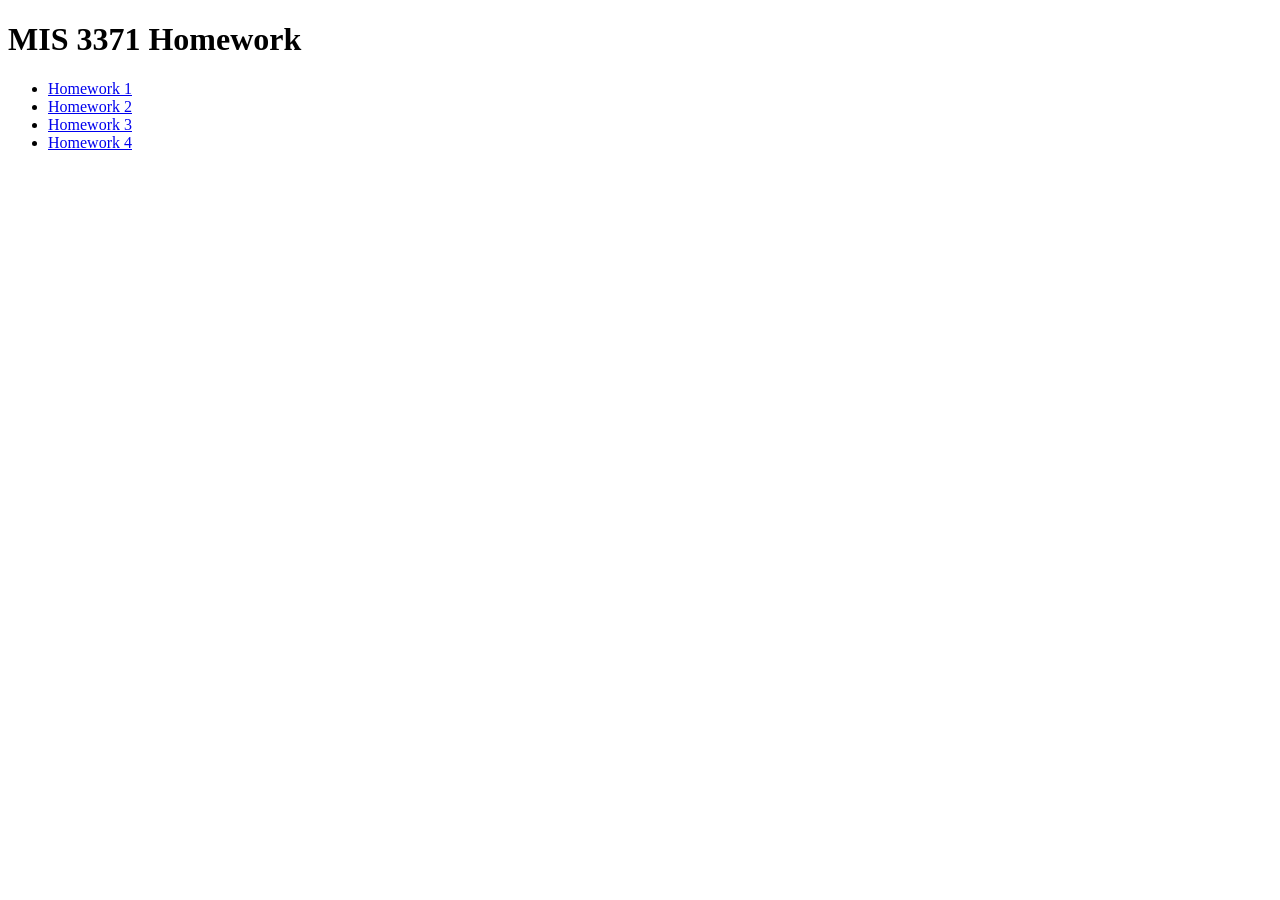
<file: index.html>
<!DOCTYPE html>
<html>
<head>
  <title>MIS 3371 Homework</title>
</head>
<body>
  <h1>MIS 3371 Homework</h1>

  <ul>
    <li><a href="homework1/patient-form.html">Homework 1</a></li>
    <li><a href="homework2/patient-form.html">Homework 2</a></li>
    <li><a href="homework3/patient-form.html">Homework 3</a></li>
    <li><a href="homework4/patient-form.html">Homework 4</a></li>
  </ul>
</body>
</html>
</file>
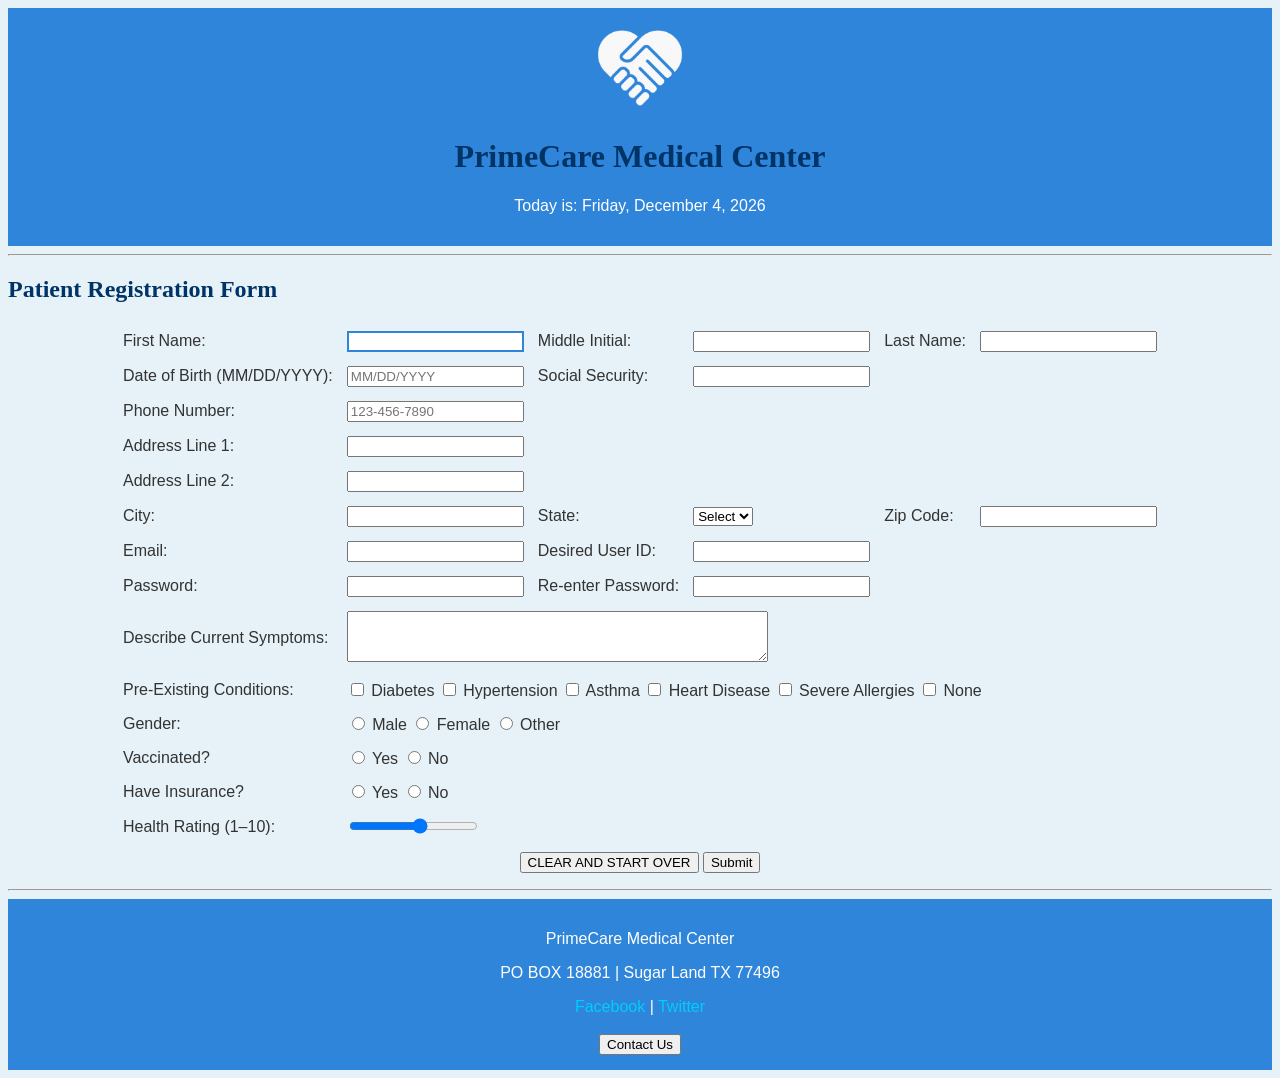
<file: homework1/patient-form.html>
<!DOCTYPE html>
<html lang="en">

<!--
Program name: patient-form.html
Author: Rayyan Zakibaig
Date created: 02/27/2026
Date last edited: 02/27/2026
Version: 1.0
Description: Patient Registration Form collecting demographic, medical history,
and account information for PrimeCare Medical Center.
-->

<head>
    <meta charset="UTF-8">
    <title>PrimeCare Medical Center - Patient Registration</title>

    <!-- External CSS -->
    <link rel="stylesheet" href="style.css">

    <!-- Inline JavaScript for Dynamic Date -->
    <script>
        function displayDate() {
            const today = new Date();
            const options = { weekday: 'long', year: 'numeric', month: 'long', day: 'numeric' };
            document.getElementById("currentDate").innerHTML =
                today.toLocaleDateString('en-US', options);
        }
    </script>
</head>

<body onload="displayDate()">

<!-- ================= HEADER DIV ================= -->
<div id="header">

    <img src="primecare.png" alt="PrimeCare Logo" width="90">

    <h1>PrimeCare Medical Center</h1>

    <p>Today is: <span id="currentDate"></span></p>

</div>

<hr>

<!-- ================= MAIN DIV ================= -->
<div id="main">

<h2>Patient Registration Form</h2>

<form action="thankyou.html">

<table>

<!-- NAME -->
<tr>
    <td>First Name:</td>
    <td><input type="text" name="firstname" maxlength="30" required></td>

    <td>Middle Initial:</td>
    <td><input type="text" name="mi" maxlength="1"></td>

    <td>Last Name:</td>
    <td><input type="text" name="lastname" maxlength="30" required></td>
</tr>

<!-- DOB + SSN -->
<tr>
    <td>Date of Birth (MM/DD/YYYY):</td>
    <td><input type="text" name="dob" placeholder="MM/DD/YYYY" required></td>

    <td>Social Security:</td>
    <td><input type="password" name="ssn" maxlength="11" required></td>
</tr>

<!-- PHONE -->
<tr>
    <td>Phone Number:</td>
    <td><input type="tel" name="phone" placeholder="123-456-7890" pattern="[0-9]{3}-[0-9]{3}-[0-9]{4}"></td>
</tr>

<!-- ADDRESS -->
<tr>
    <td>Address Line 1:</td>
    <td colspan="5"><input type="text" name="address1" maxlength="30" required></td>
</tr>

<tr>
    <td>Address Line 2:</td>
    <td colspan="5"><input type="text" name="address2" maxlength="30"></td>
</tr>

<tr>
    <td>City:</td>
    <td><input type="text" name="city" maxlength="30" required></td>

    <td>State:</td>
    <td>
        <select name="state" required>
            <option value="">Select</option>
            <option>AL</option><option>AK</option><option>AZ</option><option>AR</option>
            <option>CA</option><option>CO</option><option>CT</option><option>DE</option>
            <option>DC</option><option>FL</option><option>GA</option><option>HI</option>
            <option>ID</option><option>IL</option><option>IN</option><option>IA</option>
            <option>KS</option><option>KY</option><option>LA</option><option>ME</option>
            <option>MD</option><option>MA</option><option>MI</option><option>MN</option>
            <option>MS</option><option>MO</option><option>MT</option><option>NE</option>
            <option>NV</option><option>NH</option><option>NJ</option><option>NM</option>
            <option>NY</option><option>NC</option><option>ND</option><option>OH</option>
            <option>OK</option><option>OR</option><option>PA</option><option>RI</option>
            <option>SC</option><option>SD</option><option>TN</option><option>TX</option>
            <option>UT</option><option>VT</option><option>VA</option><option>WA</option>
            <option>WV</option><option>WI</option><option>WY</option>
            <option>PR</option>
        </select>
    </td>

    <td>Zip Code:</td>
    <td><input type="text" name="zip" maxlength="10" required></td>
</tr>

<!-- EMAIL + USER ID -->
<tr>
    <td>Email:</td>
    <td><input type="email" name="email" required></td>

    <td>Desired User ID:</td>
    <td><input type="text" name="userid" maxlength="20" required></td>
</tr>

<!-- PASSWORD -->
<tr>
    <td>Password:</td>
    <td><input type="password" name="password" required></td>

    <td>Re-enter Password:</td>
    <td><input type="password" name="repassword" required></td>
</tr>

<!-- TEXT AREA -->
<tr>
    <td>Describe Current Symptoms:</td>
    <td colspan="5">
        <textarea name="symptoms" rows="3" cols="50"></textarea>
    </td>
</tr>

<!-- CHECKBOXES -->
<tr>
    <td>Pre-Existing Conditions:</td>
    <td colspan="5">
        <input type="checkbox" name="conditions" value="diabetes"> Diabetes
        <input type="checkbox" name="conditions" value="hypertension"> Hypertension
        <input type="checkbox" name="conditions" value="asthma"> Asthma
        <input type="checkbox" name="conditions" value="heart_disease"> Heart Disease
        <input type="checkbox" name="conditions" value="allergies"> Severe Allergies
        <input type="checkbox" name="conditions" value="none"> None
    </td>
</tr>

<!-- RADIO BUTTONS -->
<tr>
    <td>Gender:</td>
    <td colspan="5">
        <input type="radio" name="gender" value="male"> Male
        <input type="radio" name="gender" value="female"> Female
        <input type="radio" name="gender" value="other"> Other
    </td>
</tr>

<tr>
    <td>Vaccinated?</td>
    <td colspan="5">
        <input type="radio" name="vaccinated" value="yes"> Yes
        <input type="radio" name="vaccinated" value="no"> No
    </td>
</tr>

<tr>
    <td>Have Insurance?</td>
    <td colspan="5">
        <input type="radio" name="insurance" value="yes"> Yes
        <input type="radio" name="insurance" value="no"> No
    </td>
</tr>

<!-- SLIDER -->
<tr>
    <td>Health Rating (1–10):</td>
    <td colspan="5">
        <input type="range" name="healthrating" min="1" max="10">
    </td>
</tr>

<!-- BUTTONS -->
<tr>
    <td colspan="6" align="center">
        <input type="reset" value="CLEAR AND START OVER">
        <input type="submit" value="Submit">
    </td>
</tr>

</table>
</form>
</div>

<hr>

<!-- ================= FOOTER DIV ================= -->
<div id="footer">
    <p>PrimeCare Medical Center</p>
    <p>PO BOX 18881 | Sugar Land TX 77496</p>
    <a href="#">Facebook</a> |
    <a href="#">Twitter</a>
    <br><br>
    <button onclick="alert('Contact us at support@primecaremedical.com')">
        Contact Us
    </button>
</div>

<!-- END OF DOCUMENT -->

</body>
</html>
</file>
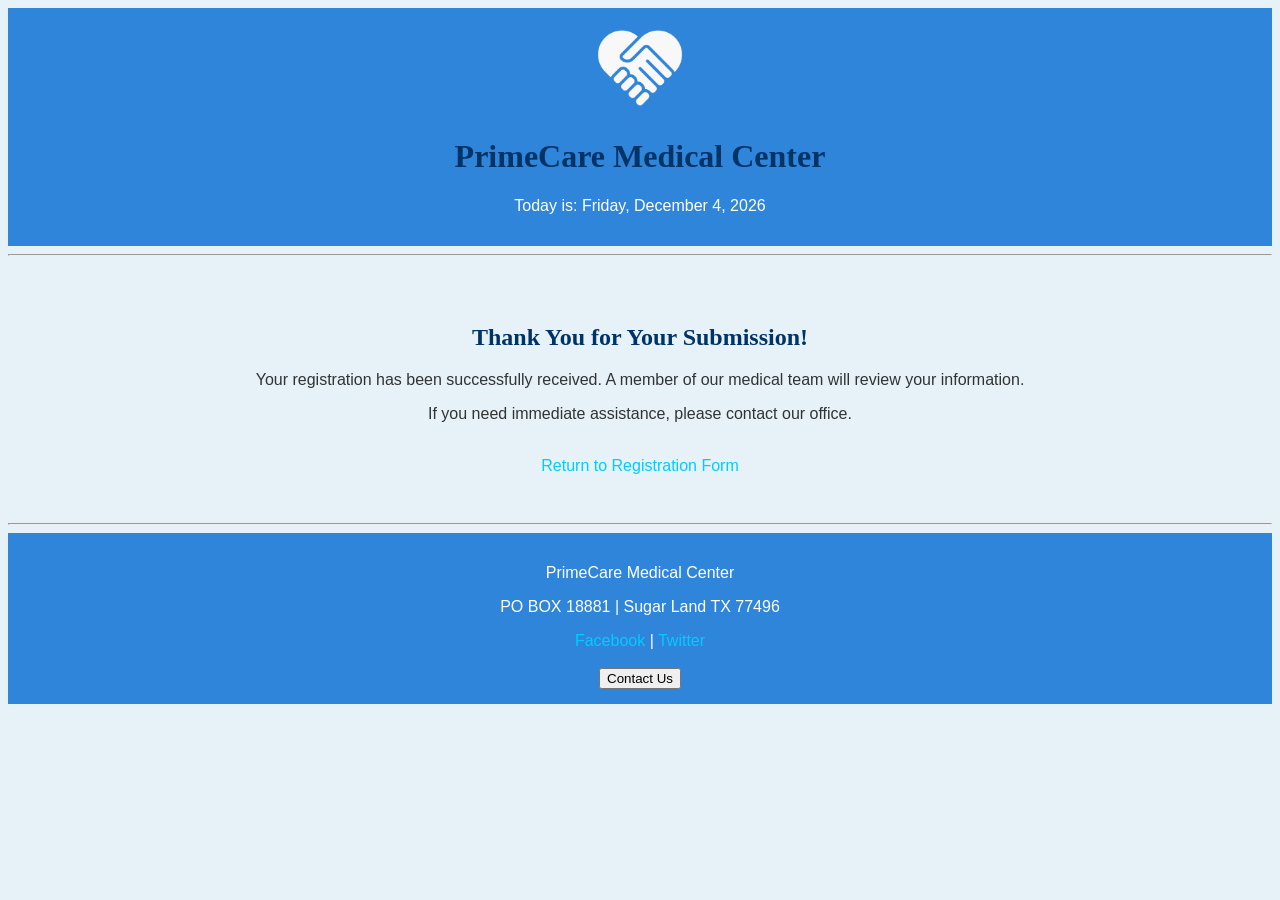
<file: homework1/thankyou.html>
<!DOCTYPE html>
<html lang="en">

<!--
Program name: thankyou.html
Author: Rayyan Zakibaig
Date created: 02/27/2026
Date last edited: 02/27/2026
Version: 1.0
Description: Confirmation page displayed after successful submission
of the Patient Registration Form for PrimeCare Medical Center.
-->

<head>
    <meta charset="UTF-8">
    <title>Thank You - PrimeCare Medical Center</title>

    <!-- External CSS -->
    <link rel="stylesheet" href="style.css">

    <!-- Dynamic Date Script (same as main page for consistency) -->
    <script>
        function displayDate() {
            const today = new Date();
            const options = { weekday: 'long', year: 'numeric', month: 'long', day: 'numeric' };
            document.getElementById("currentDate").innerHTML =
                today.toLocaleDateString('en-US', options);
        }
    </script>
</head>

<body onload="displayDate()">

<!-- ================= HEADER DIV ================= -->
<div id="header">

    <img src="primecare.png" alt="PrimeCare Logo" width="90">

    <h1>PrimeCare Medical Center</h1>

    <p>Today is: <span id="currentDate"></span></p>

</div>

<hr>

<!-- ================= MAIN DIV ================= -->
<div id="main" style="text-align:center; padding:40px;">

    <h2>Thank You for Your Submission!</h2>

    <p>
        Your registration has been successfully received.
        A member of our medical team will review your information.
    </p>

    <p>
        If you need immediate assistance, please contact our office.
    </p>

    <br>

    <a href="patient-form.html">Return to Registration Form</a>

</div>

<hr>

<!-- ================= FOOTER DIV ================= -->
<div id="footer">

    <p>PrimeCare Medical Center</p>
    <p>PO BOX 18881 | Sugar Land TX 77496</p>

    <a href="#">Facebook</a> |
    <a href="#">Twitter</a>

    <br><br>

    <button onclick="alert('Contact us at support@primecaremedical.com')">
        Contact Us
    </button>

</div>

<!-- END OF DOCUMENT -->

</body>
</html>
</file>
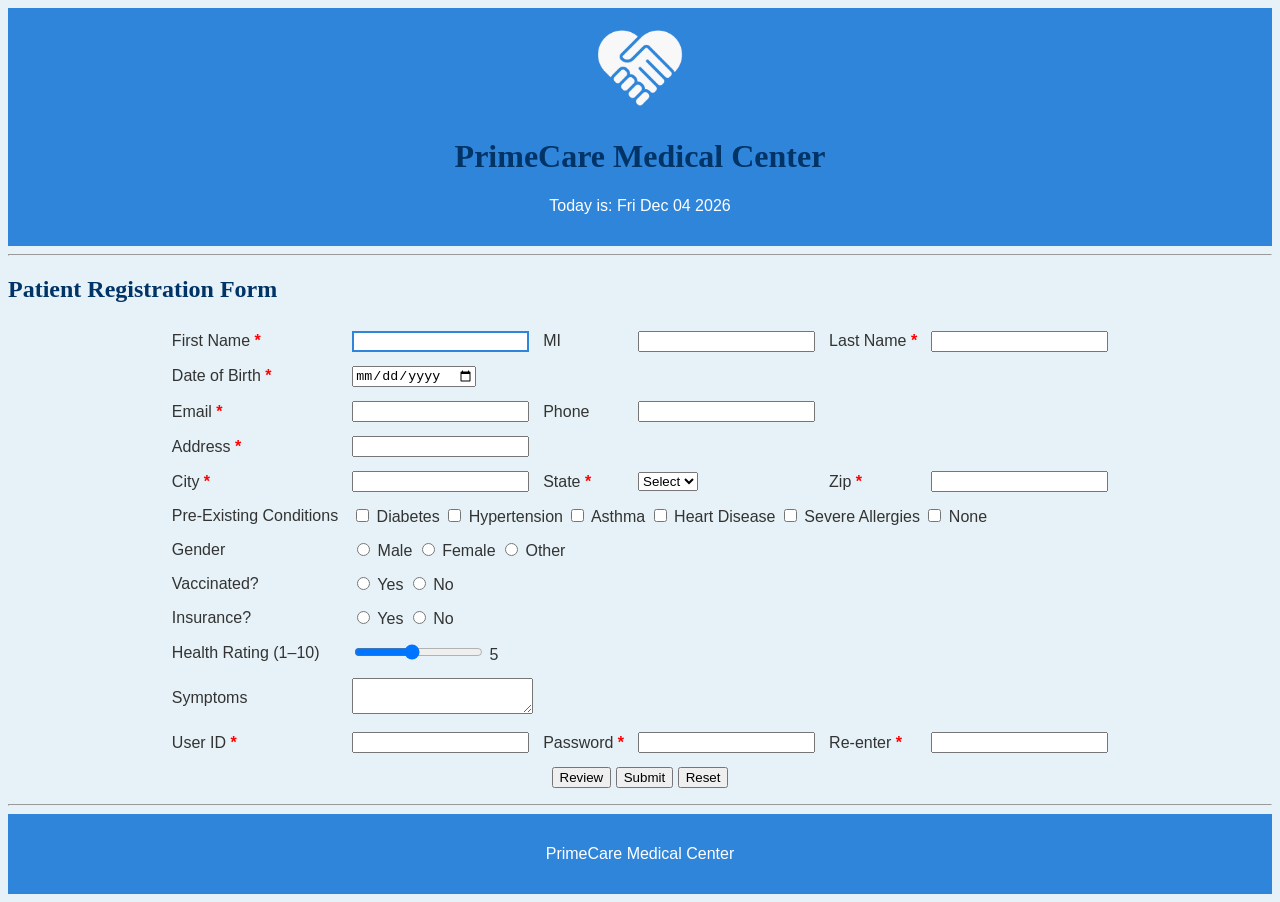
<file: homework2/patient-form.html>
<!DOCTYPE html>
<html lang="en">

<!--
Program name: patient-form.html
Author: Rayyan Zakibaig
Date created: 02/27/2026
Date last edited: 03/27/2026
Version: 2.0
Description: Fully validated patient form with review functionality
-->

<head>
<meta charset="UTF-8">
<title>PrimeCare Medical Center</title>

<link rel="stylesheet" href="style.css">
<script src="script.js"></script>

<script>
function displayDate() {
    document.getElementById("currentDate").innerHTML = new Date().toDateString();
}
</script>

<style>
.required {
    color: red;
    font-weight: bold;
}
</style>

</head>

<body onload="displayDate()">

<div id="header">
<img src="primecare.png" alt="logo" width="90">
<h1>PrimeCare Medical Center</h1>
<p>Today is: <span id="currentDate"></span></p>
</div>

<hr>

<div id="main">

<h2>Patient Registration Form</h2>

<form id="patientForm" action="thankyou.html">

<table>

<tr>
<td>First Name <span class="required">*</span></td>
<td><input type="text" name="firstname" required title="Enter first name"></td>

<td>MI</td>
<td><input type="text" name="mi" title="Middle initial"></td>

<td>Last Name <span class="required">*</span></td>
<td><input type="text" name="lastname" required title="Enter last name"></td>
</tr>

<tr>
<td>Date of Birth <span class="required">*</span></td>
<td><input type="date" name="dob" required></td>
</tr>

<tr>
<td>Email <span class="required">*</span></td>
<td><input type="email" name="email" required title="example@email.com"></td>

<td>Phone</td>
<td><input type="tel" name="phone" title="123-456-7890"></td>
</tr>

<tr>
<td>Address <span class="required">*</span></td>
<td colspan="5"><input type="text" name="address1" required></td>
</tr>

<tr>
<td>City <span class="required">*</span></td>
<td><input type="text" name="city" required></td>

<td>State <span class="required">*</span></td>
<td>
<select name="state" required>
<option value="">Select</option>

<option>AL</option><option>AK</option><option>AZ</option><option>AR</option>
<option>CA</option><option>CO</option><option>CT</option><option>DE</option>
<option>DC</option><option>FL</option><option>GA</option><option>HI</option>
<option>ID</option><option>IL</option><option>IN</option><option>IA</option>
<option>KS</option><option>KY</option><option>LA</option><option>ME</option>
<option>MD</option><option>MA</option><option>MI</option><option>MN</option>
<option>MS</option><option>MO</option><option>MT</option><option>NE</option>
<option>NV</option><option>NH</option><option>NJ</option><option>NM</option>
<option>NY</option><option>NC</option><option>ND</option><option>OH</option>
<option>OK</option><option>OR</option><option>PA</option><option>RI</option>
<option>SC</option><option>SD</option><option>TN</option><option>TX</option>
<option>UT</option><option>VT</option><option>VA</option><option>WA</option>
<option>WV</option><option>WI</option><option>WY</option>
<option>PR</option>

</select>
</td>

<td>Zip <span class="required">*</span></td>
<td><input type="text" name="zip" required pattern="[0-9]{5}(-[0-9]{4})?" title="5 digit or ZIP+4"></td>
</tr>

<!-- CHECKBOXES -->
<tr>
<td>Pre-Existing Conditions</td>
<td colspan="5">
<input type="checkbox" name="conditions" value="Diabetes"> Diabetes
<input type="checkbox" name="conditions" value="Hypertension"> Hypertension
<input type="checkbox" name="conditions" value="Asthma"> Asthma
<input type="checkbox" name="conditions" value="Heart Disease"> Heart Disease
<input type="checkbox" name="conditions" value="Severe Allergies"> Severe Allergies
<input type="checkbox" name="conditions" value="None"> None
</td>
</tr>

<!-- RADIO GROUPS -->
<tr>
<td>Gender</td>
<td colspan="5">
<input type="radio" name="gender" value="Male"> Male
<input type="radio" name="gender" value="Female"> Female
<input type="radio" name="gender" value="Other"> Other
</td>
</tr>

<tr>
<td>Vaccinated?</td>
<td colspan="5">
<input type="radio" name="vaccinated" value="Y"> Yes
<input type="radio" name="vaccinated" value="N"> No
</td>
</tr>

<tr>
<td>Insurance?</td>
<td colspan="5">
<input type="radio" name="insurance" value="Y"> Yes
<input type="radio" name="insurance" value="N"> No
</td>
</tr>

<!-- ✅ HEALTH RATING SLIDER -->
<tr>
<td>Health Rating (1–10)</td>
<td colspan="5">
<input type="range" min="1" max="10" value="5"
oninput="updateSlider(this.value)">
<span id="sliderValue">5</span>
</td>
</tr>

<!-- TEXTAREA -->
<tr>
<td>Symptoms</td>
<td colspan="5">
<textarea name="symptoms" pattern='[^"]*' title="Optional"></textarea>
</td>
</tr>

<!-- USER ID + PASSWORD -->
<tr>
<td>User ID <span class="required">*</span></td>
<td>
<input type="text" id="userid" name="userid"
pattern="[a-zA-Z][a-zA-Z0-9_-]{4,29}"
onblur="formatUserID()" required>
</td>

<td>Password <span class="required">*</span></td>
<td><input type="password" name="password" required></td>

<td>Re-enter <span class="required">*</span></td>
<td><input type="password" name="repassword" required></td>
</tr>

<!-- BUTTONS -->
<tr>
<td colspan="6" align="center">
<input type="button" value="Review" onclick="reviewForm()">
<input type="submit" value="Submit">
<input type="reset" value="Reset">
</td>
</tr>

</table>

</form>

<div id="reviewSection"></div>

</div>

<hr>

<div id="footer">
<p>PrimeCare Medical Center</p>
</div>

</body>
</html>
</file>
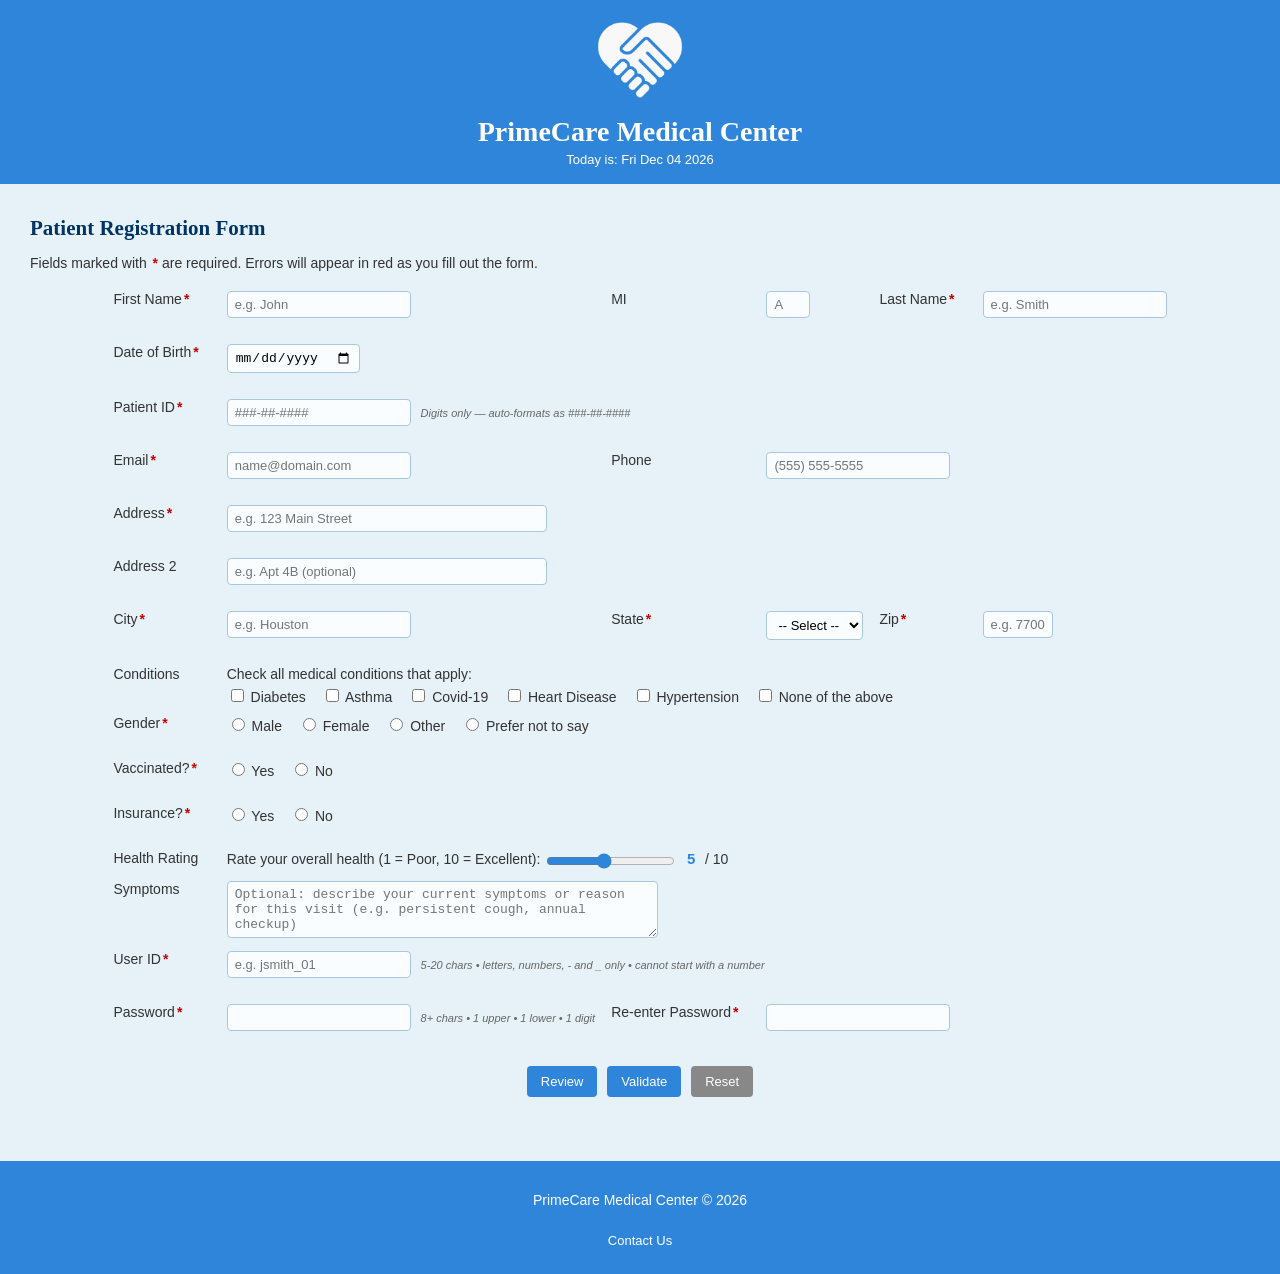
<file: homework3/homework3.html>
<!DOCTYPE html>
<html lang="en">

<!--
Program name: homework3.html
Author: Rayyan Zakibaig
Date created: 02/27/2026
Date last edited: 04/17/2026
Version: 3.0
Description: HW3 PrimeCare Patient Registration with live JS validation
-->

<head>
<meta charset="UTF-8">
<title>PrimeCare Medical Center</title>
<link rel="stylesheet" href="style.css">
<script src="script.js" defer></script>
</head>

<body onload="document.getElementById('currentDate').innerHTML = new Date().toDateString()">

<div id="header">
  <img src="primecare.png" width="90" alt="PrimeCare Logo">
  <h1>PrimeCare Medical Center</h1>
  <p>Today is: <span id="currentDate"></span></p>
</div>

<hr>

<div id="main">
<h2>Patient Registration Form</h2>
<p>Fields marked with <span class="required">*</span> are required. Errors will appear in red as you fill out the form.</p>

<form id="patientForm" action="thankyou.html" method="get" onsubmit="return validateAll()">

<table>

<!-- ===== NAME ROW ===== -->
<tr>
  <td><label for="firstname">First Name<span class="required">*</span></label></td>
  <td>
    <input type="text" id="firstname" name="firstname"
           minlength="1" maxlength="30"
           placeholder="e.g. John"
           title="First name: 1-30 letters, apostrophes, or dashes only. No numbers or special characters."
           pattern="[A-Za-z'-]+"
           onblur="validateFirstName()" oninput="validateFirstName()">
    <div id="fnameError" class="error"></div>
  </td>

  <td><label for="mi">MI</label></td>
  <td>
    <input type="text" id="mi" name="mi" maxlength="1"
           placeholder="A"
           title="Optional: single letter middle initial only. No numbers."
           pattern="[A-Za-z]"
           class="short-input"
           onblur="validateMI()" oninput="validateMI()">
    <div id="miError" class="error"></div>
  </td>

  <td><label for="lastname">Last Name<span class="required">*</span></label></td>
  <td>
    <input type="text" id="lastname" name="lastname"
           minlength="1" maxlength="30"
           placeholder="e.g. Smith"
           title="Last name: 1-30 letters, apostrophes, or dashes only. No numbers or special characters."
           pattern="[A-Za-z'-]+"
           onblur="validateLastName()" oninput="validateLastName()">
    <div id="lnameError" class="error"></div>
  </td>
</tr>

<!-- ===== DATE OF BIRTH ===== -->
<tr>
  <td><label for="dob">Date of Birth<span class="required">*</span></label></td>
  <td colspan="5">
    <input type="date" id="dob" name="dob"
           title="Your date of birth. Must not be in the future or more than 120 years ago."
           onblur="validateDOB()" onchange="validateDOB()">
    <div id="dobError" class="error"></div>
  </td>
</tr>

<!-- ===== PATIENT ID (SSN) ===== -->
<tr>
  <td><label for="ssn">Patient ID<span class="required">*</span></label></td>
  <td colspan="5">
    <input type="password" id="ssn" name="ssn" maxlength="11"
           placeholder="###-##-####"
           title="9-digit patient ID (digits only, no letters). Auto-formats as ###-##-####. Do NOT enter your real Social Security Number."
           oninput="formatSSN(this)" onblur="validateSSN()">
    <span class="hint">Digits only &mdash; auto-formats as ###-##-####</span>
    <div id="ssnError" class="error"></div>
  </td>
</tr>

<!-- ===== EMAIL / PHONE ===== -->
<tr>
  <td><label for="email">Email<span class="required">*</span></label></td>
  <td>
    <input type="email" id="email" name="email"
           placeholder="name@domain.com"
           title="Valid email address in the format: name@domain.tld. Will be converted to lowercase."
           onblur="validateEmail()" oninput="validateEmail()">
    <div id="emailError" class="error"></div>
  </td>

  <td><label for="phone">Phone</label></td>
  <td colspan="3">
    <input type="tel" id="phone" name="phone"
           placeholder="(555) 555-5555"
           title="Optional: 10-digit US phone number. Format: (555) 555-5555."
           onblur="validatePhone()" oninput="validatePhone()">
    <div id="phoneError" class="error"></div>
  </td>
</tr>

<!-- ===== ADDRESS 1 ===== -->
<tr>
  <td><label for="address1">Address<span class="required">*</span></label></td>
  <td colspan="5">
    <input type="text" id="address1" name="address1"
           minlength="2" maxlength="50"
           placeholder="e.g. 123 Main Street"
           title="Street address: required, 2-50 characters."
           class="wide-input"
           onblur="validateAddress1()" oninput="validateAddress1()">
    <div id="addr1Error" class="error"></div>
  </td>
</tr>

<!-- ===== ADDRESS 2 ===== -->
<tr>
  <td><label for="address2">Address 2</label></td>
  <td colspan="5">
    <input type="text" id="address2" name="address2"
           minlength="2" maxlength="50"
           placeholder="e.g. Apt 4B (optional)"
           title="Optional: apartment, suite, unit, etc. If entered, must be 2-50 characters."
           class="wide-input"
           onblur="validateAddress2()" oninput="validateAddress2()">
    <div id="addr2Error" class="error"></div>
  </td>
</tr>

<!-- ===== CITY / STATE / ZIP ===== -->
<tr>
  <td><label for="city">City<span class="required">*</span></label></td>
  <td>
    <input type="text" id="city" name="city"
           minlength="2" maxlength="30"
           placeholder="e.g. Houston"
           title="City name: required, 2-30 characters, letters only."
           onblur="validateCity()" oninput="validateCity()">
    <div id="cityError" class="error"></div>
  </td>

  <td><label for="state">State<span class="required">*</span></label></td>
  <td>
    <select id="state" name="state"
            title="Select your U.S. state or territory."
            onblur="validateState()" onchange="validateState()">
      <option value="">-- Select --</option>
      <option>AL</option><option>AK</option><option>AZ</option><option>AR</option>
      <option>CA</option><option>CO</option><option>CT</option><option>DE</option>
      <option>DC</option><option>FL</option><option>GA</option><option>HI</option>
      <option>ID</option><option>IL</option><option>IN</option><option>IA</option>
      <option>KS</option><option>KY</option><option>LA</option><option>ME</option>
      <option>MD</option><option>MA</option><option>MI</option><option>MN</option>
      <option>MS</option><option>MO</option><option>MT</option><option>NE</option>
      <option>NV</option><option>NH</option><option>NJ</option><option>NM</option>
      <option>NY</option><option>NC</option><option>ND</option><option>OH</option>
      <option>OK</option><option>OR</option><option>PA</option><option>RI</option>
      <option>SC</option><option>SD</option><option>TN</option><option>TX</option>
      <option>UT</option><option>VT</option><option>VA</option><option>WA</option>
      <option>WV</option><option>WI</option><option>WY</option>
      <option>PR</option>
    </select>
    <div id="stateError" class="error"></div>
  </td>

  <td><label for="zip">Zip<span class="required">*</span></label></td>
  <td>
    <input type="text" id="zip" name="zip" maxlength="5"
           placeholder="e.g. 77001"
           title="ZIP code: required, exactly 5 digits, no letters."
           pattern="\d{5}"
           class="zip-input"
           onblur="validateZip()" oninput="validateZip()">
    <div id="zipError" class="error"></div>
  </td>
</tr>

<!-- ===== CHECKBOXES (at least 5) ===== -->
<tr>
  <td title="Check every condition that currently applies to you">Conditions</td>
  <td colspan="5">
    Check all medical conditions that apply:
    <div class="checkbox-group">
      <label><input type="checkbox" name="conditions" value="Diabetes"> Diabetes</label>
      <label><input type="checkbox" name="conditions" value="Asthma"> Asthma</label>
      <label><input type="checkbox" name="conditions" value="Covid-19"> Covid-19</label>
      <label><input type="checkbox" name="conditions" value="Heart Disease"> Heart Disease</label>
      <label><input type="checkbox" name="conditions" value="Hypertension"> Hypertension</label>
      <label><input type="checkbox" name="conditions" value="None"> None of the above</label>
    </div>
  </td>
</tr>

<!-- ===== RADIO: GENDER (at least 3) ===== -->
<tr>
  <td title="Select the gender you identify with">Gender<span class="required">*</span></td>
  <td colspan="5">
    <label><input type="radio" name="gender" value="Male" onchange="validateGender()"> Male</label>
    <label><input type="radio" name="gender" value="Female" onchange="validateGender()"> Female</label>
    <label><input type="radio" name="gender" value="Other" onchange="validateGender()"> Other</label>
    <label><input type="radio" name="gender" value="Prefer not to say" onchange="validateGender()"> Prefer not to say</label>
    <div id="genderError" class="error"></div>
  </td>
</tr>

<!-- ===== RADIO: VACCINATED ===== -->
<tr>
  <td title="Have you received a COVID-19 vaccine?">Vaccinated?<span class="required">*</span></td>
  <td colspan="5">
    <label><input type="radio" name="vaccinated" value="Y" onchange="validateVaccinated()"> Yes</label>
    <label><input type="radio" name="vaccinated" value="N" onchange="validateVaccinated()"> No</label>
    <div id="vaccError" class="error"></div>
  </td>
</tr>

<!-- ===== RADIO: INSURANCE ===== -->
<tr>
  <td title="Do you currently have active health insurance?">Insurance?<span class="required">*</span></td>
  <td colspan="5">
    <label><input type="radio" name="insurance" value="Y" onchange="validateInsurance()"> Yes</label>
    <label><input type="radio" name="insurance" value="N" onchange="validateInsurance()"> No</label>
    <div id="insError" class="error"></div>
  </td>
</tr>

<!-- ===== SLIDER ===== -->
<tr>
  <td title="Rate your overall health from 1 (Poor) to 10 (Excellent)">Health Rating</td>
  <td colspan="5">
    Rate your overall health (1 = Poor, 10 = Excellent):
    <input type="range" id="healthRating" name="healthRating" min="1" max="10" value="5"
           title="Slide left for worse health, right for better health. 1=Poor, 10=Excellent."
           oninput="updateSlider(this.value)">
    <span id="sliderValue" class="slider-val">5</span> / 10
  </td>
</tr>

<!-- ===== SYMPTOMS TEXTAREA ===== -->
<tr>
  <td title="Describe any symptoms or your reason for visiting PrimeCare today">Symptoms</td>
  <td colspan="5">
    <textarea id="symptoms" name="symptoms" rows="3" cols="50"
              placeholder="Optional: describe your current symptoms or reason for this visit (e.g. persistent cough, annual checkup)"
              title="Optional: briefly describe your symptoms or reason for visiting. Free text."></textarea>
  </td>
</tr>

<!-- ===== USER ID ===== -->
<tr>
  <td><label for="userid">User ID<span class="required">*</span></label></td>
  <td colspan="5">
    <input type="text" id="userid" name="userid" maxlength="20"
           placeholder="e.g. jsmith_01"
           title="User ID rules: 5-20 characters, letters/numbers/dashes/underscores only. Cannot start with a number. No spaces or special characters."
           onblur="validateUserID()" oninput="validateUserID()">
    <span class="hint">5-20 chars &bull; letters, numbers, - and _ only &bull; cannot start with a number</span>
    <div id="useridError" class="error"></div>
  </td>
</tr>

<!-- ===== PASSWORD ===== -->
<tr>
  <td><label for="password">Password<span class="required">*</span></label></td>
  <td>
    <input type="password" id="password" name="password" maxlength="30"
           title="Password rules: 8-30 characters, must include at least 1 uppercase letter, 1 lowercase letter, and 1 digit. Cannot equal your User ID."
           onblur="validatePassword()" oninput="validatePassword()">
    <span class="hint">8+ chars &bull; 1 upper &bull; 1 lower &bull; 1 digit</span>
    <div id="pwdError" class="error"></div>
  </td>

  <td><label for="repassword">Re-enter Password<span class="required">*</span></label></td>
  <td colspan="3">
    <input type="password" id="repassword" name="repassword" maxlength="30"
           title="Re-type your password exactly as above to confirm it."
           onblur="validateConfirmPassword()" oninput="validateConfirmPassword()">
    <div id="repwdError" class="error"></div>
  </td>
</tr>

<!-- ===== BUTTONS ===== -->
<tr>
  <td colspan="6" class="btn-row">
    <input type="button" value="Review" onclick="reviewForm()" title="Preview all entered data">
    <input type="button" value="Validate" onclick="handleValidate()" title="Check all fields for errors. Submit button appears only when everything is valid.">
    <input type="submit" id="submitBtn" value="Submit" style="display:none" title="Submit your registration">
    <input type="reset" onclick="resetForm()" title="Clear all fields and start over">
  </td>
</tr>

</table>
</form>

<div id="reviewSection"></div>

</div>

<hr>

<div id="footer">
  <p>PrimeCare Medical Center &copy; 2026</p>
  <button onclick="alert('Contact us at support@primecare.com')">Contact Us</button>
</div>

</body>
</html>
</file>
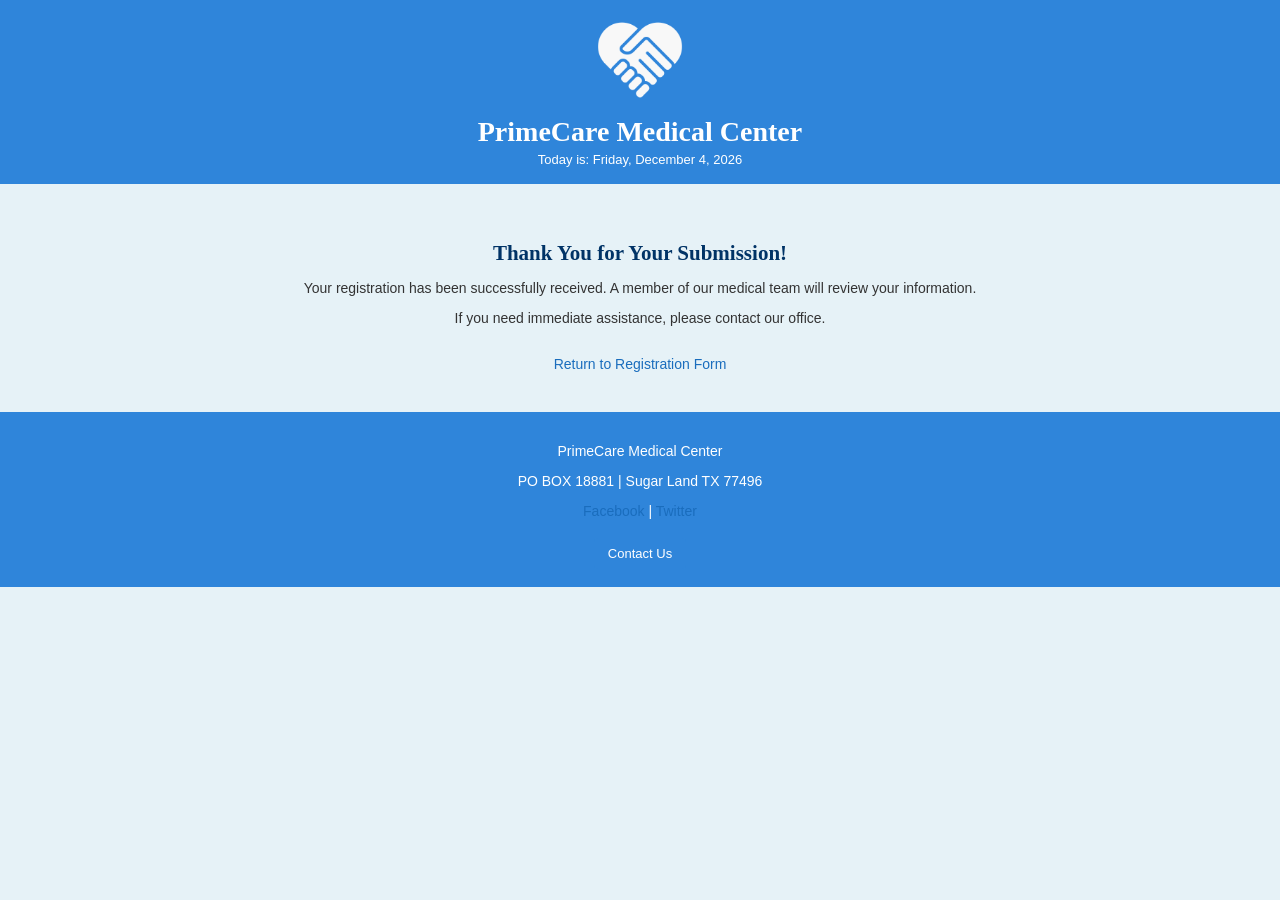
<file: homework3/thankyou.html>
<!DOCTYPE html>
<html lang="en">

<!--
Program name: thankyou.html
Author: Rayyan Zakibaig
Date created: 02/27/2026
Date last edited: 02/27/2026
Version: 1.0
Description: Confirmation page displayed after successful submission
of the Patient Registration Form for PrimeCare Medical Center.
-->

<head>
    <meta charset="UTF-8">
    <title>Thank You - PrimeCare Medical Center</title>

    <!-- External CSS -->
    <link rel="stylesheet" href="style.css">

    <!-- Dynamic Date Script (same as main page for consistency) -->
    <script>
        function displayDate() {
            const today = new Date();
            const options = { weekday: 'long', year: 'numeric', month: 'long', day: 'numeric' };
            document.getElementById("currentDate").innerHTML =
                today.toLocaleDateString('en-US', options);
        }
    </script>
</head>

<body onload="displayDate()">

<!-- ================= HEADER DIV ================= -->
<div id="header">

    <img src="primecare.png" alt="PrimeCare Logo" width="90">

    <h1>PrimeCare Medical Center</h1>

    <p>Today is: <span id="currentDate"></span></p>

</div>

<hr>

<!-- ================= MAIN DIV ================= -->
<div id="main" style="text-align:center; padding:40px;">

    <h2>Thank You for Your Submission!</h2>

    <p>
        Your registration has been successfully received.
        A member of our medical team will review your information.
    </p>

    <p>
        If you need immediate assistance, please contact our office.
    </p>

    <br>

    <a href="patient-form.html">Return to Registration Form</a>


</div>

<hr>

<!-- ================= FOOTER DIV ================= -->
<div id="footer">

    <p>PrimeCare Medical Center</p>
    <p>PO BOX 18881 | Sugar Land TX 77496</p>

    <a href="#">Facebook</a> |
    <a href="#">Twitter</a>

    <br><br>

    <button onclick="alert('Contact us at support@primecaremedical.com')">
        Contact Us
    </button>

</div>

<!-- END OF DOCUMENT -->

</body>
</html>
</file>
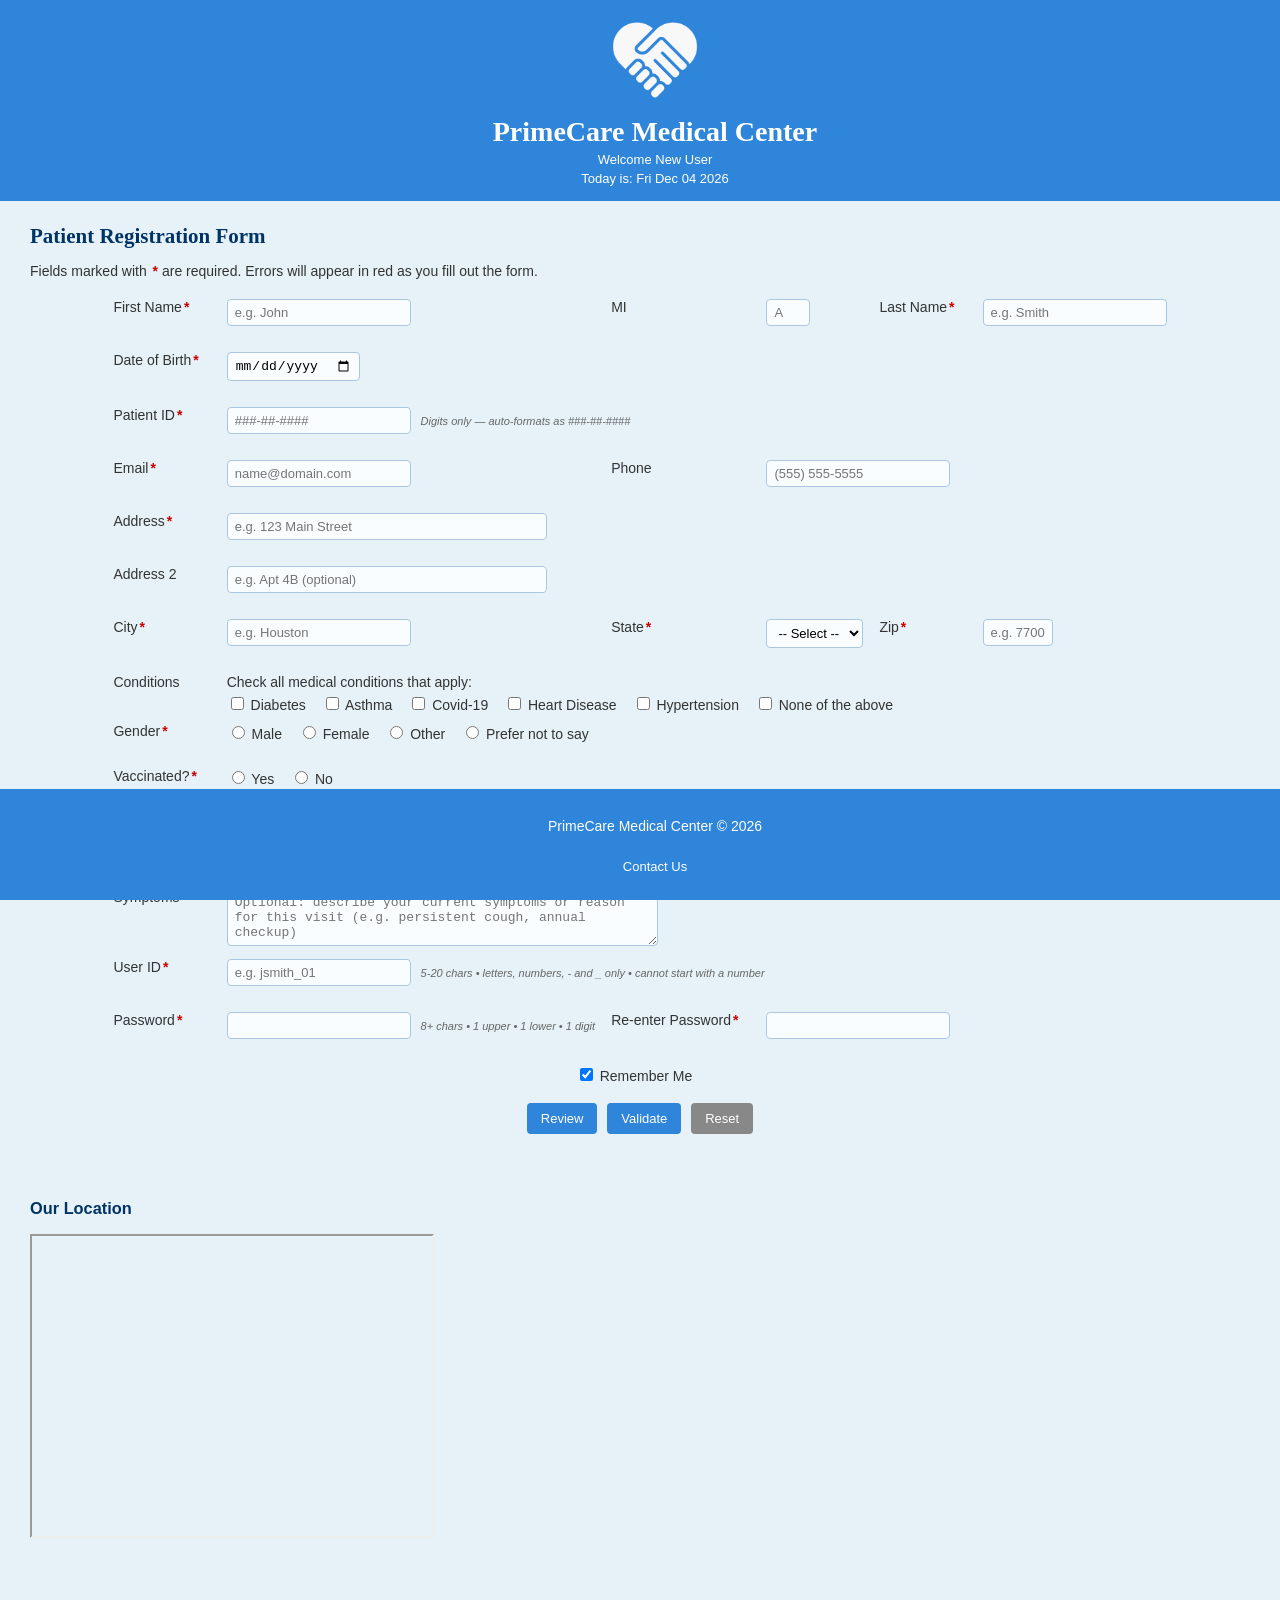
<file: homework4/homework4.html>
<!DOCTYPE html>
<html lang="en">

<!--
Program name: homework4.html
Author: Rayyan Zakibaig
Date created: 02/27/2026
Date last edited: 05/8/2026
Version: 4.0
Description: HW4 PrimeCare Patient Registration with live JS validation
-->

<head>
<meta charset="UTF-8">
<title>PrimeCare Medical Center</title>
<link rel="stylesheet" href="style.css">
<script src="script.js" defer></script>
</head>

<body onload="initPage()">

<div id="header">
  <img src="primecare.png" width="90" alt="PrimeCare Logo">
  <h1>PrimeCare Medical Center</h1>
  <p id="welcomeMsg"></p>
  <p>Today is: <span id="currentDate"></span></p>
</div>

<hr>

<div id="main">
<h2>Patient Registration Form</h2>
<p>Fields marked with <span class="required">*</span> are required. Errors will appear in red as you fill out the form.</p>

<form id="patientForm" action="thankyou.html" method="get" 
onsubmit="if(validateAll()){ handleSubmit(); return true;} else return false;">

<table>

<!-- ===== NAME ROW ===== -->
<tr>
  <td><label for="firstname">First Name<span class="required">*</span></label></td>
  <td>
    <input type="text" id="firstname" name="firstname"
    minlength="1" maxlength="30"
    placeholder="e.g. John"
    title="First name: 1-30 letters, apostrophes, or dashes only. No numbers or special characters."
    pattern="[A-Za-z'-]+"
    onblur="validateFirstName(); saveData('firstname')"
    oninput="validateFirstName()">
    <div id="fnameError" class="error"></div>
  </td>

  <td><label for="mi">MI</label></td>
  <td>
    <input type="text" id="mi" name="mi" maxlength="1"
           placeholder="A"
           title="Optional: single letter middle initial only. No numbers."
           pattern="[A-Za-z]"
           class="short-input"
           onblur="validateMI()" oninput="validateMI()">
    <div id="miError" class="error"></div>
  </td>

  <td><label for="lastname">Last Name<span class="required">*</span></label></td>
  <td>
    <input type="text" id="lastname" name="lastname"
           minlength="1" maxlength="30"
           placeholder="e.g. Smith"
           title="Last name: 1-30 letters, apostrophes, or dashes only. No numbers or special characters."
           pattern="[A-Za-z'-]+"
           onblur="validateLastName(); saveData('lastname')" 
           oninput="validateLastName()">
    <div id="lnameError" class="error"></div>
  </td>
</tr>

<!-- ===== DATE OF BIRTH ===== -->
<tr>
  <td><label for="dob">Date of Birth<span class="required">*</span></label></td>
  <td colspan="5">
    <input type="date" id="dob" name="dob"
           title="Your date of birth. Must not be in the future or more than 120 years ago."
           onblur="validateDOB()" onchange="validateDOB()">
    <div id="dobError" class="error"></div>
  </td>
</tr>

<!-- ===== PATIENT ID (SSN) ===== -->
<tr>
  <td><label for="ssn">Patient ID<span class="required">*</span></label></td>
  <td colspan="5">
    <input type="password" id="ssn" name="ssn" maxlength="11"
           placeholder="###-##-####"
           title="9-digit patient ID (digits only, no letters). Auto-formats as ###-##-####. Do NOT enter your real Social Security Number."
           oninput="formatSSN(this)" onblur="validateSSN()">
    <span class="hint">Digits only &mdash; auto-formats as ###-##-####</span>
    <div id="ssnError" class="error"></div>
  </td>
</tr>

<!-- ===== EMAIL / PHONE ===== -->
<tr>
  <td><label for="email">Email<span class="required">*</span></label></td>
  <td>
    <input type="email" id="email" name="email"
           placeholder="name@domain.com"
           title="Valid email address in the format: name@domain.tld. Will be converted to lowercase."
           onblur="validateEmail(); saveData('email')" 
           oninput="validateEmail()">
    <div id="emailError" class="error"></div>
  </td>

  <td><label for="phone">Phone</label></td>
  <td colspan="3">
    <input type="tel" id="phone" name="phone"
           placeholder="(555) 555-5555"
           title="Optional: 10-digit US phone number. Format: (555) 555-5555."
           onblur="validatePhone(); saveData('phone')"
           oninput="validatePhone()">
    <div id="phoneError" class="error"></div>
  </td>
</tr>

<!-- ===== ADDRESS 1 ===== -->
<tr>
  <td><label for="address1">Address<span class="required">*</span></label></td>
  <td colspan="5">
    <input type="text" id="address1" name="address1"
           minlength="2" maxlength="50"
           placeholder="e.g. 123 Main Street"
           title="Street address: required, 2-50 characters."
           class="wide-input"
           onblur="validateAddress1(); saveData('address1')" 
           oninput="validateAddress1()">
    <div id="addr1Error" class="error"></div>
  </td>
</tr>

<!-- ===== ADDRESS 2 ===== -->
<tr>
  <td><label for="address2">Address 2</label></td>
  <td colspan="5">
    <input type="text" id="address2" name="address2"
           minlength="2" maxlength="50"
           placeholder="e.g. Apt 4B (optional)"
           title="Optional: apartment, suite, unit, etc. If entered, must be 2-50 characters."
           class="wide-input"
           onblur="validateAddress2()" oninput="validateAddress2()">
    <div id="addr2Error" class="error"></div>
  </td>
</tr>

<!-- ===== CITY / STATE / ZIP ===== -->
<tr>
  <td><label for="city">City<span class="required">*</span></label></td>
  <td>
    <input type="text" id="city" name="city"
           minlength="2" maxlength="30"
           placeholder="e.g. Houston"
           title="City name: required, 2-30 characters, letters only."
           onblur="validateCity(); saveData('city')" 
           oninput="validateCity()">
    <div id="cityError" class="error"></div>
  </td>

  <td><label for="state">State<span class="required">*</span></label></td>
  <td>
    <select id="state" name="state"
            title="Select your U.S. state or territory."
            onblur="validateState()" onchange="validateState()">
      <option value="">-- Select --</option>
    </select>
    <div id="stateError" class="error"></div>
  </td>

  <td><label for="zip">Zip<span class="required">*</span></label></td>
  <td>
    <input type="text" id="zip" name="zip" maxlength="5"
           placeholder="e.g. 77001"
           title="ZIP code: required, exactly 5 digits, no letters."
           pattern="\d{5}"
           class="zip-input"
           onblur="validateZip(); saveData('zip')" 
           oninput="validateZip()">
    <div id="zipError" class="error"></div>
  </td>
</tr>

<!-- ===== CHECKBOXES (at least 5) ===== -->
<tr>
  <td title="Check every condition that currently applies to you">Conditions</td>
  <td colspan="5">
    Check all medical conditions that apply:
    <div class="checkbox-group">
      <label><input type="checkbox" name="conditions" value="Diabetes"> Diabetes</label>
      <label><input type="checkbox" name="conditions" value="Asthma"> Asthma</label>
      <label><input type="checkbox" name="conditions" value="Covid-19"> Covid-19</label>
      <label><input type="checkbox" name="conditions" value="Heart Disease"> Heart Disease</label>
      <label><input type="checkbox" name="conditions" value="Hypertension"> Hypertension</label>
      <label><input type="checkbox" name="conditions" value="None"> None of the above</label>
    </div>
  </td>
</tr>

<!-- ===== RADIO: GENDER (at least 3) ===== -->
<tr>
  <td title="Select the gender you identify with">Gender<span class="required">*</span></td>
  <td colspan="5">
    <label><input type="radio" name="gender" value="Male" onchange="validateGender()"> Male</label>
    <label><input type="radio" name="gender" value="Female" onchange="validateGender()"> Female</label>
    <label><input type="radio" name="gender" value="Other" onchange="validateGender()"> Other</label>
    <label><input type="radio" name="gender" value="Prefer not to say" onchange="validateGender()"> Prefer not to say</label>
    <div id="genderError" class="error"></div>
  </td>
</tr>

<!-- ===== RADIO: VACCINATED ===== -->
<tr>
  <td title="Have you received a COVID-19 vaccine?">Vaccinated?<span class="required">*</span></td>
  <td colspan="5">
    <label><input type="radio" name="vaccinated" value="Y" onchange="validateVaccinated()"> Yes</label>
    <label><input type="radio" name="vaccinated" value="N" onchange="validateVaccinated()"> No</label>
    <div id="vaccError" class="error"></div>
  </td>
</tr>

<!-- ===== RADIO: INSURANCE ===== -->
<tr>
  <td title="Do you currently have active health insurance?">Insurance?<span class="required">*</span></td>
  <td colspan="5">
    <label><input type="radio" name="insurance" value="Y" onchange="validateInsurance()"> Yes</label>
    <label><input type="radio" name="insurance" value="N" onchange="validateInsurance()"> No</label>
    <div id="insError" class="error"></div>
  </td>
</tr>

<!-- ===== SLIDER ===== -->
<tr>
  <td title="Rate your overall health from 1 (Poor) to 10 (Excellent)">Health Rating</td>
  <td colspan="5">
    Rate your overall health (1 = Poor, 10 = Excellent):
    <input type="range" id="healthRating" name="healthRating" min="1" max="10" value="5"
           title="Slide left for worse health, right for better health. 1=Poor, 10=Excellent."
           oninput="updateSlider(this.value)">
    <span id="sliderValue" class="slider-val">5</span> / 10
  </td>
</tr>

<!-- ===== SYMPTOMS TEXTAREA ===== -->
<tr>
  <td title="Describe any symptoms or your reason for visiting PrimeCare today">Symptoms</td>
  <td colspan="5">
    <textarea id="symptoms" name="symptoms" rows="3" cols="50"
              placeholder="Optional: describe your current symptoms or reason for this visit (e.g. persistent cough, annual checkup)"
              title="Optional: briefly describe your symptoms or reason for visiting. Free text."></textarea>
  </td>
</tr>

<!-- ===== USER ID ===== -->
<tr>
  <td><label for="userid">User ID<span class="required">*</span></label></td>
  <td colspan="5">
    <input type="text" id="userid" name="userid" maxlength="20"
           placeholder="e.g. jsmith_01"
           title="User ID rules: 5-20 characters, letters/numbers/dashes/underscores only. Cannot start with a number. No spaces or special characters."
           onblur="validateUserID()" oninput="validateUserID()">
    <span class="hint">5-20 chars &bull; letters, numbers, - and _ only &bull; cannot start with a number</span>
    <div id="useridError" class="error"></div>
  </td>
</tr>

<!-- ===== PASSWORD ===== -->
<tr>
  <td><label for="password">Password<span class="required">*</span></label></td>
  <td>
    <input type="password" id="password" name="password" maxlength="30"
           title="Password rules: 8-30 characters, must include at least 1 uppercase letter, 1 lowercase letter, and 1 digit. Cannot equal your User ID."
           onblur="validatePassword()" oninput="validatePassword()">
    <span class="hint">8+ chars &bull; 1 upper &bull; 1 lower &bull; 1 digit</span>
    <div id="pwdError" class="error"></div>
  </td>

  <td><label for="repassword">Re-enter Password<span class="required">*</span></label></td>
  <td colspan="3">
    <input type="password" id="repassword" name="repassword" maxlength="30"
           title="Re-type your password exactly as above to confirm it."
           onblur="validateConfirmPassword()" oninput="validateConfirmPassword()">
    <div id="repwdError" class="error"></div>
  </td>
</tr>


<tr>
  <td colspan="6" style="text-align:center;">
    <label>
      <input type="checkbox" id="remember" checked>
      Remember Me
    </label>
  </td>
</tr>

<!-- ===== BUTTONS ===== -->
<tr>
  <td colspan="6" class="btn-row">
    <input type="button" value="Review" onclick="reviewForm()" title="Preview all entered data">
    <input type="button" value="Validate" onclick="handleValidate()" title="Check all fields for errors. Submit button appears only when everything is valid.">
    <input type="submit" id="submitBtn" value="Submit" style="display:none" title="Submit your registration">
    <input type="reset" onclick="resetForm()" title="Clear all fields and start over">
  </td>
</tr>

</table>
</form>

<div id="reviewSection"></div>

<h3>Our Location</h3>
<iframe 
  src="https://www.google.com/maps?q=Sugar+Land+TX&output=embed"
  width="400" height="300">
</iframe>

</div>

<hr>

<div id="footer">
  <p>PrimeCare Medical Center &copy; 2026</p>
  <button onclick="alert('Contact us at support@primecare.com')">Contact Us</button>
</div>

</body>
</html>
</file>
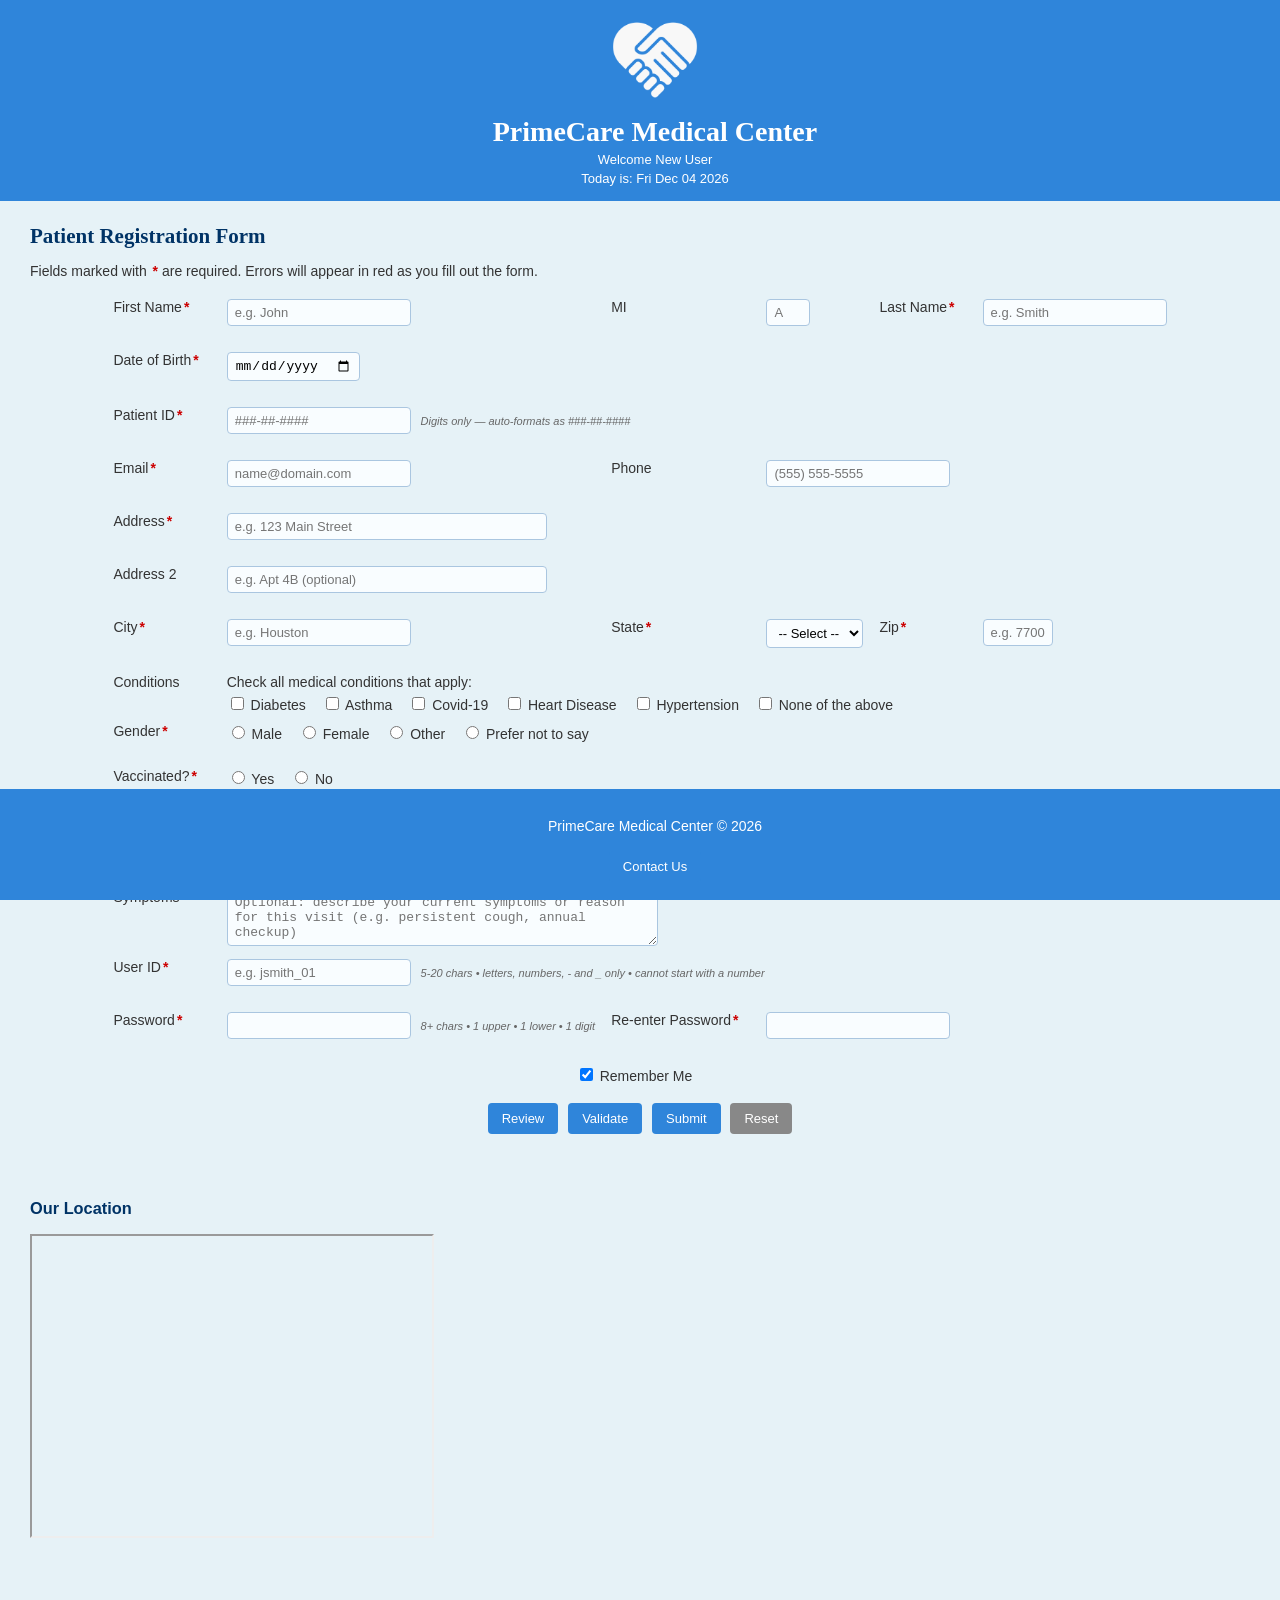
<file: homework4/patient-form.html>
<!DOCTYPE html>
<html lang="en">

<!--
Program name: patient-form.html
Author: Rayyan Zakibaig
Date created: 02/27/2026
Date last edited: 05/8/2026
Version: 4.0
Description: HW4 PrimeCare Patient Registration with live JS validation
-->

<head>
<meta charset="UTF-8">
<title>PrimeCare Medical Center</title>
<link rel="stylesheet" href="style.css">
<script src="script.js" defer></script>
</head>

<body onload="initPage()">

<div id="header">
  <img src="primecare.png" width="90" alt="PrimeCare Logo">
  <h1>PrimeCare Medical Center</h1>
  <p id="welcomeMsg"></p>
  <p>Today is: <span id="currentDate"></span></p>
</div>

<hr>

<div id="main">
<h2>Patient Registration Form</h2>
<p>Fields marked with <span class="required">*</span> are required. Errors will appear in red as you fill out the form.</p>

<form id="patientForm" action="thankyou.html" method="get" 
onsubmit="if(validateAll()){ handleSubmit(); return true;} else return false;">

<table>

<!-- ===== NAME ROW ===== -->
<tr>
  <td><label for="firstname">First Name<span class="required">*</span></label></td>
  <td>
    <input type="text" id="firstname" name="firstname"
    minlength="1" maxlength="30"
    placeholder="e.g. John"
    title="First name: 1-30 letters, apostrophes, or dashes only. No numbers or special characters."
    pattern="[A-Za-z'-]+"
    onblur="validateFirstName(); saveData('firstname')"
    oninput="validateFirstName()">
    <div id="fnameError" class="error"></div>
  </td>

  <td><label for="mi">MI</label></td>
  <td>
    <input type="text" id="mi" name="mi" maxlength="1"
           placeholder="A"
           title="Optional: single letter middle initial only. No numbers."
           pattern="[A-Za-z]"
           class="short-input"
           onblur="validateMI()" oninput="validateMI()">
    <div id="miError" class="error"></div>
  </td>

  <td><label for="lastname">Last Name<span class="required">*</span></label></td>
  <td>
    <input type="text" id="lastname" name="lastname"
           minlength="1" maxlength="30"
           placeholder="e.g. Smith"
           title="Last name: 1-30 letters, apostrophes, or dashes only. No numbers or special characters."
           pattern="[A-Za-z'-]+"
           onblur="validateLastName(); saveData('lastname')" 
           oninput="validateLastName()">
    <div id="lnameError" class="error"></div>
  </td>
</tr>

<!-- ===== DATE OF BIRTH ===== -->
<tr>
  <td><label for="dob">Date of Birth<span class="required">*</span></label></td>
  <td colspan="5">
    <input type="date" id="dob" name="dob"
           title="Your date of birth. Must not be in the future or more than 120 years ago."
           onblur="validateDOB()" onchange="validateDOB()">
    <div id="dobError" class="error"></div>
  </td>
</tr>

<!-- ===== PATIENT ID (SSN) ===== -->
<tr>
  <td><label for="ssn">Patient ID<span class="required">*</span></label></td>
  <td colspan="5">
    <input type="password" id="ssn" name="ssn" maxlength="11"
           placeholder="###-##-####"
           title="9-digit patient ID (digits only, no letters). Auto-formats as ###-##-####. Do NOT enter your real Social Security Number."
           oninput="formatSSN(this)" onblur="validateSSN()">
    <span class="hint">Digits only &mdash; auto-formats as ###-##-####</span>
    <div id="ssnError" class="error"></div>
  </td>
</tr>

<!-- ===== EMAIL / PHONE ===== -->
<tr>
  <td><label for="email">Email<span class="required">*</span></label></td>
  <td>
    <input type="email" id="email" name="email"
           placeholder="name@domain.com"
           title="Valid email address in the format: name@domain.tld. Will be converted to lowercase."
           onblur="validateEmail(); saveData('email')" 
           oninput="validateEmail()">
    <div id="emailError" class="error"></div>
  </td>

  <td><label for="phone">Phone</label></td>
  <td colspan="3">
    <input type="tel" id="phone" name="phone"
           placeholder="(555) 555-5555"
           title="Optional: 10-digit US phone number. Format: (555) 555-5555."
           onblur="validatePhone(); saveData('phone')"
           oninput="validatePhone()">
    <div id="phoneError" class="error"></div>
  </td>
</tr>

<!-- ===== ADDRESS 1 ===== -->
<tr>
  <td><label for="address1">Address<span class="required">*</span></label></td>
  <td colspan="5">
    <input type="text" id="address1" name="address1"
           minlength="2" maxlength="50"
           placeholder="e.g. 123 Main Street"
           title="Street address: required, 2-50 characters."
           class="wide-input"
           onblur="validateAddress1(); saveData('address1')" 
           oninput="validateAddress1()">
    <div id="addr1Error" class="error"></div>
  </td>
</tr>

<!-- ===== ADDRESS 2 ===== -->
<tr>
  <td><label for="address2">Address 2</label></td>
  <td colspan="5">
    <input type="text" id="address2" name="address2"
           minlength="2" maxlength="50"
           placeholder="e.g. Apt 4B (optional)"
           title="Optional: apartment, suite, unit, etc. If entered, must be 2-50 characters."
           class="wide-input"
           onblur="validateAddress2()" oninput="validateAddress2()">
    <div id="addr2Error" class="error"></div>
  </td>
</tr>

<!-- ===== CITY / STATE / ZIP ===== -->
<tr>
  <td><label for="city">City<span class="required">*</span></label></td>
  <td>
    <input type="text" id="city" name="city"
           minlength="2" maxlength="30"
           placeholder="e.g. Houston"
           title="City name: required, 2-30 characters, letters only."
           onblur="validateCity(); saveData('city')" 
           oninput="validateCity()">
    <div id="cityError" class="error"></div>
  </td>

  <td><label for="state">State<span class="required">*</span></label></td>
  <td>
    <select id="state" name="state"
            title="Select your U.S. state or territory."
            onblur="validateState()" onchange="validateState()">
      <option value="">-- Select --</option>
    </select>
    <div id="stateError" class="error"></div>
  </td>

  <td><label for="zip">Zip<span class="required">*</span></label></td>
  <td>
    <input type="text" id="zip" name="zip" maxlength="5"
           placeholder="e.g. 77001"
           title="ZIP code: required, exactly 5 digits, no letters."
           pattern="\d{5}"
           class="zip-input"
           onblur="validateZip(); saveData('zip')" 
           oninput="validateZip()">
    <div id="zipError" class="error"></div>
  </td>
</tr>

<!-- ===== CHECKBOXES (at least 5) ===== -->
<tr>
  <td title="Check every condition that currently applies to you">Conditions</td>
  <td colspan="5">
    Check all medical conditions that apply:
    <div class="checkbox-group">
      <label><input type="checkbox" name="conditions" value="Diabetes"> Diabetes</label>
      <label><input type="checkbox" name="conditions" value="Asthma"> Asthma</label>
      <label><input type="checkbox" name="conditions" value="Covid-19"> Covid-19</label>
      <label><input type="checkbox" name="conditions" value="Heart Disease"> Heart Disease</label>
      <label><input type="checkbox" name="conditions" value="Hypertension"> Hypertension</label>
      <label><input type="checkbox" name="conditions" value="None"> None of the above</label>
    </div>
  </td>
</tr>

<!-- ===== RADIO: GENDER (at least 3) ===== -->
<tr>
  <td title="Select the gender you identify with">Gender<span class="required">*</span></td>
  <td colspan="5">
    <label><input type="radio" name="gender" value="Male" onchange="validateGender()"> Male</label>
    <label><input type="radio" name="gender" value="Female" onchange="validateGender()"> Female</label>
    <label><input type="radio" name="gender" value="Other" onchange="validateGender()"> Other</label>
    <label><input type="radio" name="gender" value="Prefer not to say" onchange="validateGender()"> Prefer not to say</label>
    <div id="genderError" class="error"></div>
  </td>
</tr>

<!-- ===== RADIO: VACCINATED ===== -->
<tr>
  <td title="Have you received a COVID-19 vaccine?">Vaccinated?<span class="required">*</span></td>
  <td colspan="5">
    <label><input type="radio" name="vaccinated" value="Y" onchange="validateVaccinated()"> Yes</label>
    <label><input type="radio" name="vaccinated" value="N" onchange="validateVaccinated()"> No</label>
    <div id="vaccError" class="error"></div>
  </td>
</tr>

<!-- ===== RADIO: INSURANCE ===== -->
<tr>
  <td title="Do you currently have active health insurance?">Insurance?<span class="required">*</span></td>
  <td colspan="5">
    <label><input type="radio" name="insurance" value="Y" onchange="validateInsurance()"> Yes</label>
    <label><input type="radio" name="insurance" value="N" onchange="validateInsurance()"> No</label>
    <div id="insError" class="error"></div>
  </td>
</tr>

<!-- ===== SLIDER ===== -->
<tr>
  <td title="Rate your overall health from 1 (Poor) to 10 (Excellent)">Health Rating</td>
  <td colspan="5">
    Rate your overall health (1 = Poor, 10 = Excellent):
    <input type="range" id="healthRating" name="healthRating" min="1" max="10" value="5"
           title="Slide left for worse health, right for better health. 1=Poor, 10=Excellent."
           oninput="updateSlider(this.value)">
    <span id="sliderValue" class="slider-val">5</span> / 10
  </td>
</tr>

<!-- ===== SYMPTOMS TEXTAREA ===== -->
<tr>
  <td title="Describe any symptoms or your reason for visiting PrimeCare today">Symptoms</td>
  <td colspan="5">
    <textarea id="symptoms" name="symptoms" rows="3" cols="50"
              placeholder="Optional: describe your current symptoms or reason for this visit (e.g. persistent cough, annual checkup)"
              title="Optional: briefly describe your symptoms or reason for visiting. Free text."></textarea>
  </td>
</tr>

<!-- ===== USER ID ===== -->
<tr>
  <td><label for="userid">User ID<span class="required">*</span></label></td>
  <td colspan="5">
    <input type="text" id="userid" name="userid" maxlength="20"
           placeholder="e.g. jsmith_01"
           title="User ID rules: 5-20 characters, letters/numbers/dashes/underscores only. Cannot start with a number. No spaces or special characters."
           onblur="validateUserID()" oninput="validateUserID()">
    <span class="hint">5-20 chars &bull; letters, numbers, - and _ only &bull; cannot start with a number</span>
    <div id="useridError" class="error"></div>
  </td>
</tr>

<!-- ===== PASSWORD ===== -->
<tr>
  <td><label for="password">Password<span class="required">*</span></label></td>
  <td>
    <input type="password" id="password" name="password" maxlength="30"
           title="Password rules: 8-30 characters, must include at least 1 uppercase letter, 1 lowercase letter, and 1 digit. Cannot equal your User ID."
           onblur="validatePassword()" oninput="validatePassword()">
    <span class="hint">8+ chars &bull; 1 upper &bull; 1 lower &bull; 1 digit</span>
    <div id="pwdError" class="error"></div>
  </td>

  <td><label for="repassword">Re-enter Password<span class="required">*</span></label></td>
  <td colspan="3">
    <input type="password" id="repassword" name="repassword" maxlength="30"
           title="Re-type your password exactly as above to confirm it."
           onblur="validateConfirmPassword()" oninput="validateConfirmPassword()">
    <div id="repwdError" class="error"></div>
  </td>
</tr>


<tr>
  <td colspan="6" style="text-align:center;">
    <label>
      <input type="checkbox" id="remember" checked>
      Remember Me
    </label>
  </td>
</tr>

<!-- ===== BUTTONS ===== -->
<tr>
  <td colspan="6" class="btn-row">
    <input type="button" value="Review" onclick="reviewForm()" title="Preview all entered data">
    <input type="button" value="Validate" onclick="handleValidate()" title="Check all fields for errors. Submit button appears only when everything is valid.">
    <input type="submit" id="submitBtn" value="Submit" style="display:inline-block" title="Submit your registration">
    <input type="reset" onclick="resetForm()" title="Clear all fields and start over">
  </td>
</tr>

</table>
</form>

<div id="reviewSection"></div>

<h3>Our Location</h3>
<iframe 
  src="https://www.google.com/maps?q=Sugar+Land+TX&output=embed"
  width="400" height="300">
</iframe>

</div>

<hr>

<div id="footer">
  <p>PrimeCare Medical Center &copy; 2026</p>
  <button onclick="alert('Contact us at support@primecare.com')">Contact Us</button>
</div>

</body>
</html>
</file>
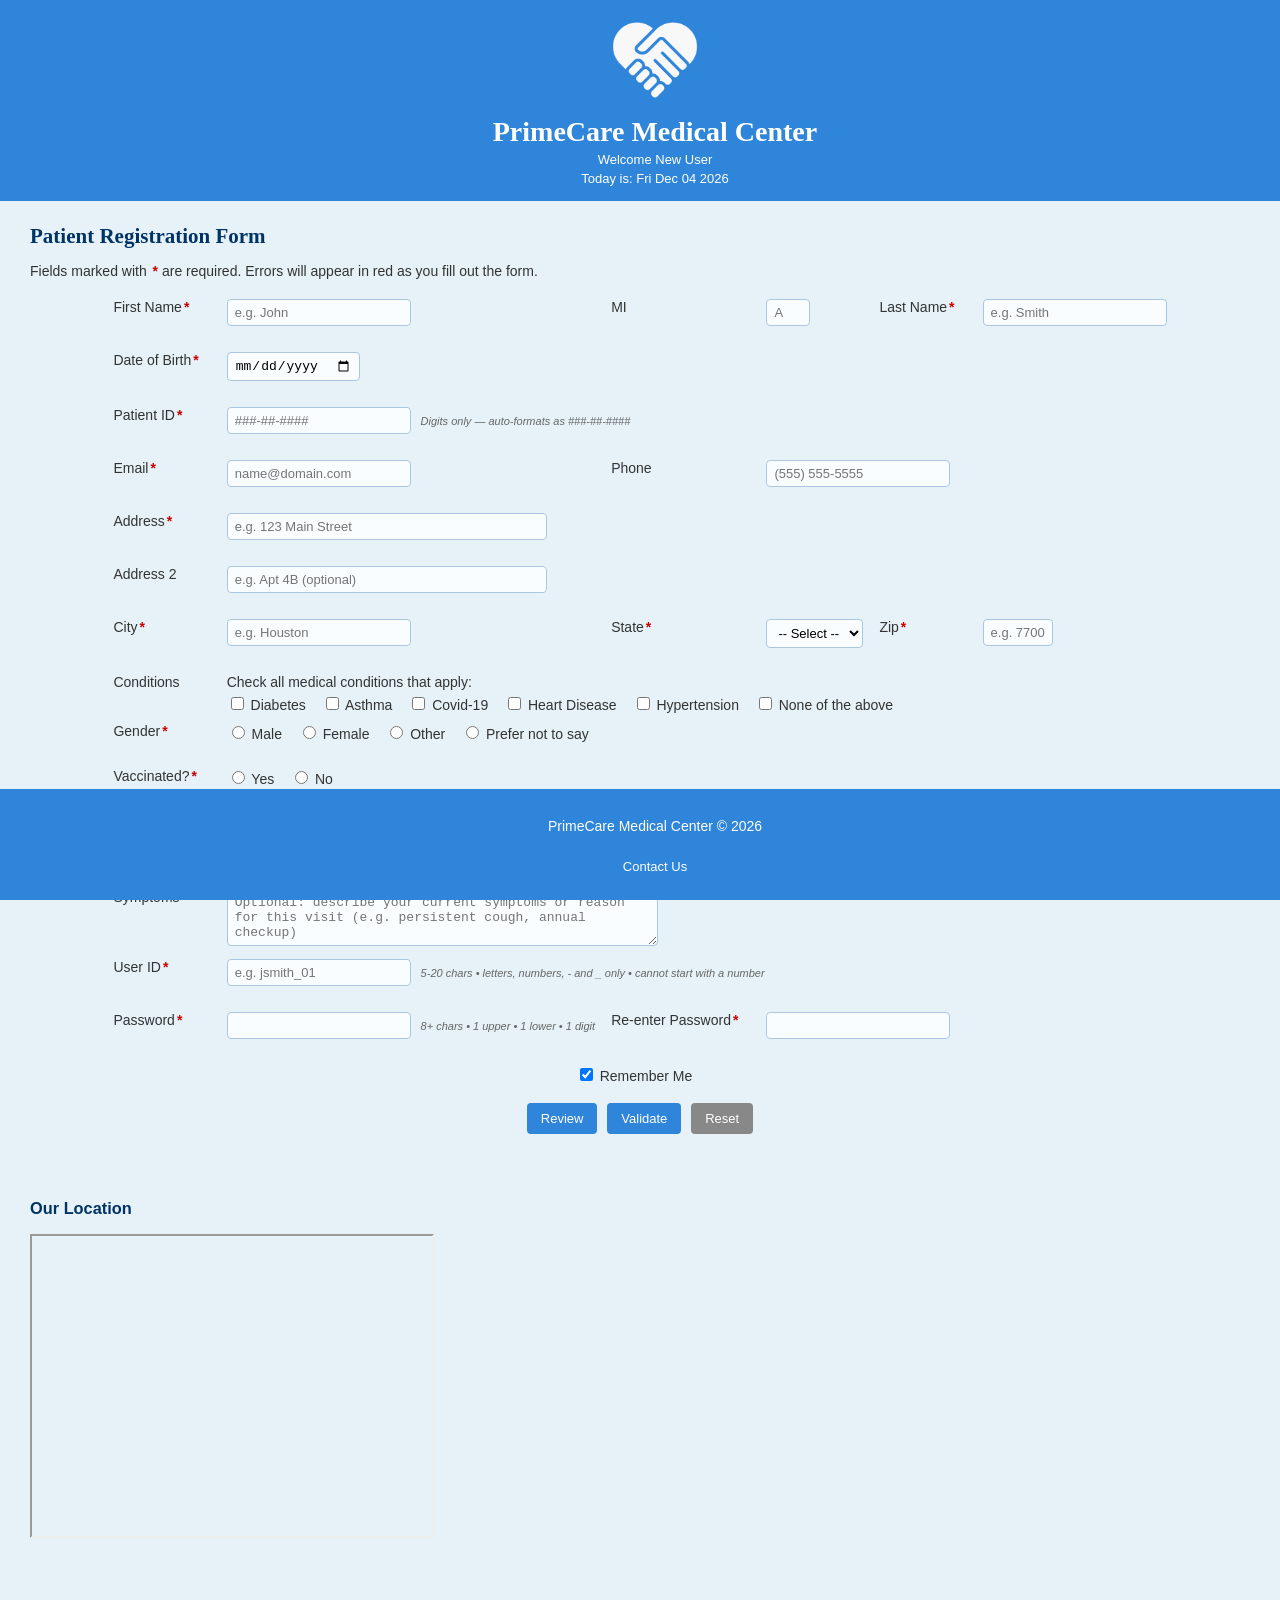
<file: homework4/patientform.html>
<!DOCTYPE html>
<html lang="en">

<!--
Program name: patientform.html
Author: Rayyan Zakibaig
Date created: 02/27/2026
Date last edited: 05/8/2026
Version: 4.0
Description: HW4 PrimeCare Patient Registration with live JS validation
-->

<head>
<meta charset="UTF-8">
<title>PrimeCare Medical Center</title>
<link rel="stylesheet" href="style.css">
<script src="script.js" defer></script>
</head>

<body onload="initPage()">

<div id="header">
  <img src="primecare.png" width="90" alt="PrimeCare Logo">
  <h1>PrimeCare Medical Center</h1>
  <p id="welcomeMsg"></p>
  <p>Today is: <span id="currentDate"></span></p>
</div>

<hr>

<div id="main">
<h2>Patient Registration Form</h2>
<p>Fields marked with <span class="required">*</span> are required. Errors will appear in red as you fill out the form.</p>

<form id="patientForm" action="thankyou.html" method="get" 
onsubmit="if(validateAll()){ handleSubmit(); return true;} else return false;">

<table>

<!-- ===== NAME ROW ===== -->
<tr>
  <td><label for="firstname">First Name<span class="required">*</span></label></td>
  <td>
    <input type="text" id="firstname" name="firstname"
    minlength="1" maxlength="30"
    placeholder="e.g. John"
    title="First name: 1-30 letters, apostrophes, or dashes only. No numbers or special characters."
    pattern="[A-Za-z'-]+"
    onblur="validateFirstName(); saveData('firstname')"
    oninput="validateFirstName()">
    <div id="fnameError" class="error"></div>
  </td>

  <td><label for="mi">MI</label></td>
  <td>
    <input type="text" id="mi" name="mi" maxlength="1"
           placeholder="A"
           title="Optional: single letter middle initial only. No numbers."
           pattern="[A-Za-z]"
           class="short-input"
           onblur="validateMI()" oninput="validateMI()">
    <div id="miError" class="error"></div>
  </td>

  <td><label for="lastname">Last Name<span class="required">*</span></label></td>
  <td>
    <input type="text" id="lastname" name="lastname"
           minlength="1" maxlength="30"
           placeholder="e.g. Smith"
           title="Last name: 1-30 letters, apostrophes, or dashes only. No numbers or special characters."
           pattern="[A-Za-z'-]+"
           onblur="validateLastName(); saveData('lastname')" 
           oninput="validateLastName()">
    <div id="lnameError" class="error"></div>
  </td>
</tr>

<!-- ===== DATE OF BIRTH ===== -->
<tr>
  <td><label for="dob">Date of Birth<span class="required">*</span></label></td>
  <td colspan="5">
    <input type="date" id="dob" name="dob"
           title="Your date of birth. Must not be in the future or more than 120 years ago."
           onblur="validateDOB()" onchange="validateDOB()">
    <div id="dobError" class="error"></div>
  </td>
</tr>

<!-- ===== PATIENT ID (SSN) ===== -->
<tr>
  <td><label for="ssn">Patient ID<span class="required">*</span></label></td>
  <td colspan="5">
    <input type="password" id="ssn" name="ssn" maxlength="11"
           placeholder="###-##-####"
           title="9-digit patient ID (digits only, no letters). Auto-formats as ###-##-####. Do NOT enter your real Social Security Number."
           oninput="formatSSN(this)" onblur="validateSSN()">
    <span class="hint">Digits only &mdash; auto-formats as ###-##-####</span>
    <div id="ssnError" class="error"></div>
  </td>
</tr>

<!-- ===== EMAIL / PHONE ===== -->
<tr>
  <td><label for="email">Email<span class="required">*</span></label></td>
  <td>
    <input type="email" id="email" name="email"
           placeholder="name@domain.com"
           title="Valid email address in the format: name@domain.tld. Will be converted to lowercase."
           onblur="validateEmail(); saveData('email')" 
           oninput="validateEmail()">
    <div id="emailError" class="error"></div>
  </td>

  <td><label for="phone">Phone</label></td>
  <td colspan="3">
    <input type="tel" id="phone" name="phone"
           placeholder="(555) 555-5555"
           title="Optional: 10-digit US phone number. Format: (555) 555-5555."
           onblur="validatePhone(); saveData('phone')"
           oninput="validatePhone()">
    <div id="phoneError" class="error"></div>
  </td>
</tr>

<!-- ===== ADDRESS 1 ===== -->
<tr>
  <td><label for="address1">Address<span class="required">*</span></label></td>
  <td colspan="5">
    <input type="text" id="address1" name="address1"
           minlength="2" maxlength="50"
           placeholder="e.g. 123 Main Street"
           title="Street address: required, 2-50 characters."
           class="wide-input"
           onblur="validateAddress1(); saveData('address1')" 
           oninput="validateAddress1()">
    <div id="addr1Error" class="error"></div>
  </td>
</tr>

<!-- ===== ADDRESS 2 ===== -->
<tr>
  <td><label for="address2">Address 2</label></td>
  <td colspan="5">
    <input type="text" id="address2" name="address2"
           minlength="2" maxlength="50"
           placeholder="e.g. Apt 4B (optional)"
           title="Optional: apartment, suite, unit, etc. If entered, must be 2-50 characters."
           class="wide-input"
           onblur="validateAddress2()" oninput="validateAddress2()">
    <div id="addr2Error" class="error"></div>
  </td>
</tr>

<!-- ===== CITY / STATE / ZIP ===== -->
<tr>
  <td><label for="city">City<span class="required">*</span></label></td>
  <td>
    <input type="text" id="city" name="city"
           minlength="2" maxlength="30"
           placeholder="e.g. Houston"
           title="City name: required, 2-30 characters, letters only."
           onblur="validateCity(); saveData('city')" 
           oninput="validateCity()">
    <div id="cityError" class="error"></div>
  </td>

  <td><label for="state">State<span class="required">*</span></label></td>
  <td>
    <select id="state" name="state"
            title="Select your U.S. state or territory."
            onblur="validateState()" onchange="validateState()">
      <option value="">-- Select --</option>
    </select>
    <div id="stateError" class="error"></div>
  </td>

  <td><label for="zip">Zip<span class="required">*</span></label></td>
  <td>
    <input type="text" id="zip" name="zip" maxlength="5"
           placeholder="e.g. 77001"
           title="ZIP code: required, exactly 5 digits, no letters."
           pattern="\d{5}"
           class="zip-input"
           onblur="validateZip(); saveData('zip')" 
           oninput="validateZip()">
    <div id="zipError" class="error"></div>
  </td>
</tr>

<!-- ===== CHECKBOXES (at least 5) ===== -->
<tr>
  <td title="Check every condition that currently applies to you">Conditions</td>
  <td colspan="5">
    Check all medical conditions that apply:
    <div class="checkbox-group">
      <label><input type="checkbox" name="conditions" value="Diabetes"> Diabetes</label>
      <label><input type="checkbox" name="conditions" value="Asthma"> Asthma</label>
      <label><input type="checkbox" name="conditions" value="Covid-19"> Covid-19</label>
      <label><input type="checkbox" name="conditions" value="Heart Disease"> Heart Disease</label>
      <label><input type="checkbox" name="conditions" value="Hypertension"> Hypertension</label>
      <label><input type="checkbox" name="conditions" value="None"> None of the above</label>
    </div>
  </td>
</tr>

<!-- ===== RADIO: GENDER (at least 3) ===== -->
<tr>
  <td title="Select the gender you identify with">Gender<span class="required">*</span></td>
  <td colspan="5">
    <label><input type="radio" name="gender" value="Male" onchange="validateGender()"> Male</label>
    <label><input type="radio" name="gender" value="Female" onchange="validateGender()"> Female</label>
    <label><input type="radio" name="gender" value="Other" onchange="validateGender()"> Other</label>
    <label><input type="radio" name="gender" value="Prefer not to say" onchange="validateGender()"> Prefer not to say</label>
    <div id="genderError" class="error"></div>
  </td>
</tr>

<!-- ===== RADIO: VACCINATED ===== -->
<tr>
  <td title="Have you received a COVID-19 vaccine?">Vaccinated?<span class="required">*</span></td>
  <td colspan="5">
    <label><input type="radio" name="vaccinated" value="Y" onchange="validateVaccinated()"> Yes</label>
    <label><input type="radio" name="vaccinated" value="N" onchange="validateVaccinated()"> No</label>
    <div id="vaccError" class="error"></div>
  </td>
</tr>

<!-- ===== RADIO: INSURANCE ===== -->
<tr>
  <td title="Do you currently have active health insurance?">Insurance?<span class="required">*</span></td>
  <td colspan="5">
    <label><input type="radio" name="insurance" value="Y" onchange="validateInsurance()"> Yes</label>
    <label><input type="radio" name="insurance" value="N" onchange="validateInsurance()"> No</label>
    <div id="insError" class="error"></div>
  </td>
</tr>

<!-- ===== SLIDER ===== -->
<tr>
  <td title="Rate your overall health from 1 (Poor) to 10 (Excellent)">Health Rating</td>
  <td colspan="5">
    Rate your overall health (1 = Poor, 10 = Excellent):
    <input type="range" id="healthRating" name="healthRating" min="1" max="10" value="5"
           title="Slide left for worse health, right for better health. 1=Poor, 10=Excellent."
           oninput="updateSlider(this.value)">
    <span id="sliderValue" class="slider-val">5</span> / 10
  </td>
</tr>

<!-- ===== SYMPTOMS TEXTAREA ===== -->
<tr>
  <td title="Describe any symptoms or your reason for visiting PrimeCare today">Symptoms</td>
  <td colspan="5">
    <textarea id="symptoms" name="symptoms" rows="3" cols="50"
              placeholder="Optional: describe your current symptoms or reason for this visit (e.g. persistent cough, annual checkup)"
              title="Optional: briefly describe your symptoms or reason for visiting. Free text."></textarea>
  </td>
</tr>

<!-- ===== USER ID ===== -->
<tr>
  <td><label for="userid">User ID<span class="required">*</span></label></td>
  <td colspan="5">
    <input type="text" id="userid" name="userid" maxlength="20"
           placeholder="e.g. jsmith_01"
           title="User ID rules: 5-20 characters, letters/numbers/dashes/underscores only. Cannot start with a number. No spaces or special characters."
           onblur="validateUserID()" oninput="validateUserID()">
    <span class="hint">5-20 chars &bull; letters, numbers, - and _ only &bull; cannot start with a number</span>
    <div id="useridError" class="error"></div>
  </td>
</tr>

<!-- ===== PASSWORD ===== -->
<tr>
  <td><label for="password">Password<span class="required">*</span></label></td>
  <td>
    <input type="password" id="password" name="password" maxlength="30"
           title="Password rules: 8-30 characters, must include at least 1 uppercase letter, 1 lowercase letter, and 1 digit. Cannot equal your User ID."
           onblur="validatePassword()" oninput="validatePassword()">
    <span class="hint">8+ chars &bull; 1 upper &bull; 1 lower &bull; 1 digit</span>
    <div id="pwdError" class="error"></div>
  </td>

  <td><label for="repassword">Re-enter Password<span class="required">*</span></label></td>
  <td colspan="3">
    <input type="password" id="repassword" name="repassword" maxlength="30"
           title="Re-type your password exactly as above to confirm it."
           onblur="validateConfirmPassword()" oninput="validateConfirmPassword()">
    <div id="repwdError" class="error"></div>
  </td>
</tr>


<tr>
  <td colspan="6" style="text-align:center;">
    <label>
      <input type="checkbox" id="remember" checked>
      Remember Me
    </label>
  </td>
</tr>

<!-- ===== BUTTONS ===== -->
<tr>
  <td colspan="6" class="btn-row">
    <input type="button" value="Review" onclick="reviewForm()" title="Preview all entered data">
    <input type="button" value="Validate" onclick="handleValidate()" title="Check all fields for errors. Submit button appears only when everything is valid.">
    <input type="submit" id="submitBtn" value="Submit" style="display:none" title="Submit your registration">
    <input type="reset" onclick="resetForm()" title="Clear all fields and start over">
  </td>
</tr>

</table>
</form>

<div id="reviewSection"></div>

<h3>Our Location</h3>
<iframe 
  src="https://www.google.com/maps?q=Sugar+Land+TX&output=embed"
  width="400" height="300">
</iframe>

</div>

<hr>

<div id="footer">
  <p>PrimeCare Medical Center &copy; 2026</p>
  <button onclick="alert('Contact us at support@primecare.com')">Contact Us</button>
</div>

</body>
</html>
</file>
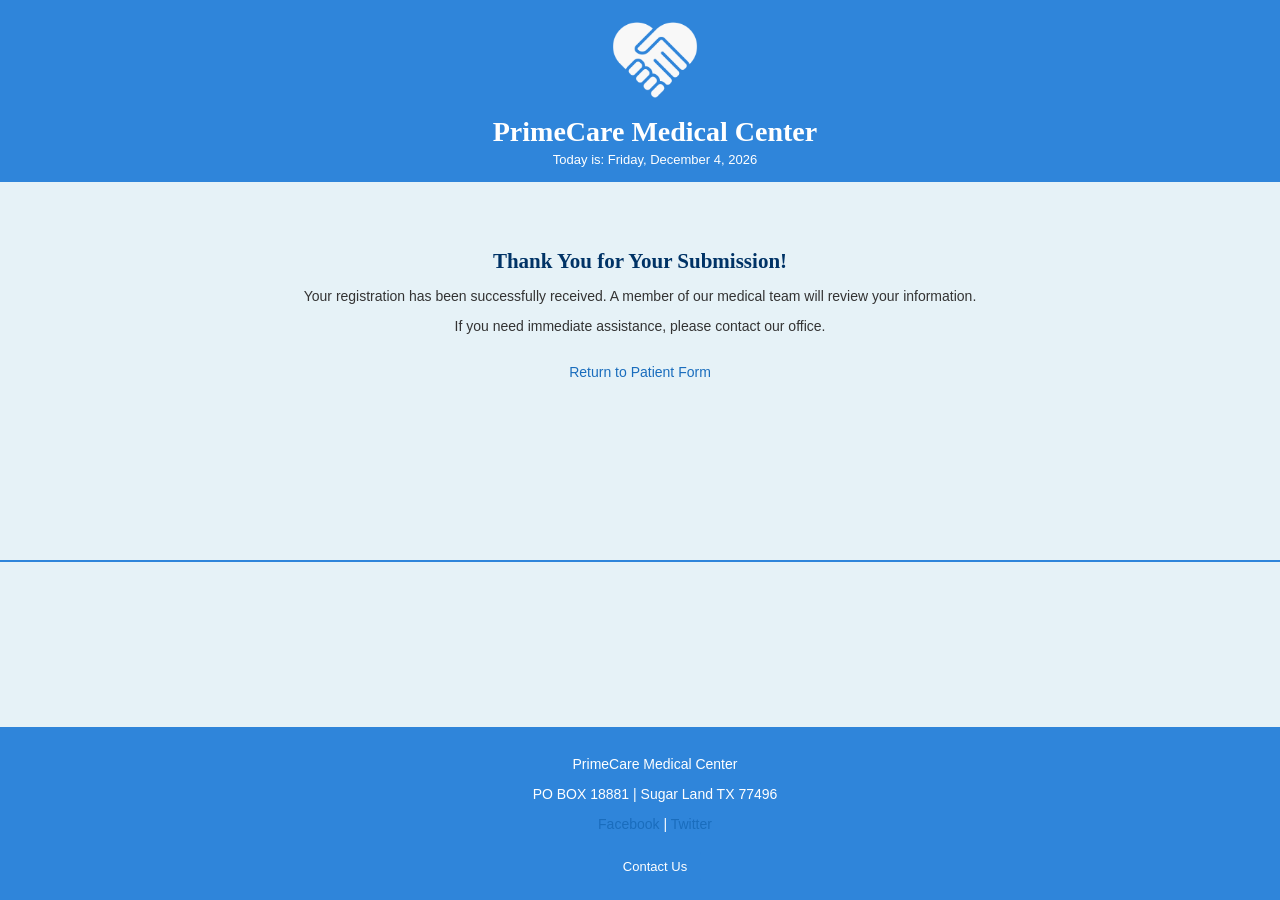
<file: homework4/thankyou.html>
<!DOCTYPE html>
<html lang="en">

<!--
Program name: thankyou.html
Author: Rayyan Zakibaig
Date created: 02/27/2026
Date last edited: 02/27/2026
Version: 1.0
Description: Confirmation page displayed after successful submission
of the Patient Registration Form for PrimeCare Medical Center.
-->

<head>
    <meta charset="UTF-8">
    <title>Thank You - PrimeCare Medical Center</title>

    <!-- External CSS -->
    <link rel="stylesheet" href="style.css">

    <!-- Dynamic Date Script (same as main page for consistency) -->
    <script>
        function displayDate() {
            const today = new Date();
            const options = { weekday: 'long', year: 'numeric', month: 'long', day: 'numeric' };
            document.getElementById("currentDate").innerHTML =
                today.toLocaleDateString('en-US', options);
        }
    </script>
</head>

<body onload="displayDate()">

<!-- ================= HEADER DIV ================= -->
<div id="header">

    <img src="primecare.png" alt="PrimeCare Logo" width="90">

    <h1>PrimeCare Medical Center</h1>

    <p>Today is: <span id="currentDate"></span></p>

</div>

<hr>

<!-- ================= MAIN DIV ================= -->
<div id="main" style="text-align:center; padding:40px;">

    <h2>Thank You for Your Submission!</h2>

    <p>
        Your registration has been successfully received.
        A member of our medical team will review your information.
    </p>

    <p>
        If you need immediate assistance, please contact our office.
    </p>

    <br>

    <a href="patient-form.html">Return to Patient Form</a>


</div>

<hr>

<!-- ================= FOOTER DIV ================= -->
<div id="footer">

    <p>PrimeCare Medical Center</p>
    <p>PO BOX 18881 | Sugar Land TX 77496</p>

    <a href="#">Facebook</a> |
    <a href="#">Twitter</a>

    <br><br>

    <button onclick="alert('Contact us at support@primecaremedical.com')">
        Contact Us
    </button>

</div>

<!-- END OF DOCUMENT -->

</body>
</html>
</file>
<file: homework1/style.css>
/*
Program name: style.css
Author: Rayyan Zakibaig
Date created: 02/27/2026
Date last edited: 02/27/2026
Version: 1.0
Description: stylesheet for PrimeCare Medical Center.
*/

body {
    background-color: #e6f2f7;
    font-family: Arial, sans-serif;
    color: #333;
}

#header {
    text-align: center;
    background-color: #2f85da;
    color: white;
    padding: 15px;
}

h1, h2 {
    font-family: Georgia, serif;
    color: #003366;
}

#footer {
    background-color: #2f85da;
    color: white;
    text-align: center;
    padding: 15px;
}

a {
    color: #00ccff;
    text-decoration: none;
}

a:visited {
    color: #99ccff;
}

table {
    margin: auto;
}

td {
    padding: 6px;
}

.form-section {
    margin-bottom: 15px;
}

input[name="firstname"] {
    border: 2px solid #2f85da;
}
</file>
<file: homework2/style.css>
/*
Program name: style.css
Author: Rayyan Zakibaig
Date created: 02/27/2026
Date last edited: 03/27/2026
Version: 2.0
Description: stylesheet for PrimeCare Medical Center.
*/

body {
    background-color: #e6f2f7;
    font-family: Arial, sans-serif;
    color: #333;
}

#header {
    text-align: center;
    background-color: #2f85da;
    color: white;
    padding: 15px;
}

h1, h2 {
    font-family: Georgia, serif;
    color: #003366;
}

#footer {
    background-color: #2f85da;
    color: white;
    text-align: center;
    padding: 15px;
}

a {
    color: #00ccff;
    text-decoration: none;
}

a:visited {
    color: #99ccff;
}

table {
    margin: auto;
}

td {
    padding: 6px;
}

.form-section {
    margin-bottom: 15px;
}

input[name="firstname"] {
    border: 2px solid #2f85da;
}

.required {
    color: red;
    font-weight: bold;
}
</file>
<file: homework3/style.css>
/*
Program name: style.css
Author: Rayyan Zakibaig
Date created: 02/27/2026
Date last edited: 04/17/2026
Version: 3.0
Description: Stylesheet for PrimeCare Medical Center Patient Registration
*/

/* ================================================================
   BASE
   ================================================================ */
body {
    background-color: #e6f2f7;
    font-family: Arial, sans-serif;
    font-size: 14px;
    color: #333;
    margin: 0;
    padding: 0;
}

/* ================================================================
   HEADER / FOOTER
   ================================================================ */
#header {
    text-align: center;
    background-color: #2f85da;
    color: white;
    padding: 15px;
}

#header p {
    margin: 4px 0 0 0;
    font-size: 13px;
}

#footer {
    background-color: #2f85da;
    color: white;
    text-align: center;
    padding: 15px;
}

/* ================================================================
   HEADINGS
   ================================================================ */
h1 {
    font-family: Georgia, serif;
    color: white;
    margin: 8px 0 4px 0;
}

h2 {
    font-family: Georgia, serif;
    color: #003366;
    margin-bottom: 6px;
}

h3 {
    color: #003366;
}

/* ================================================================
   MAIN CONTENT
   ================================================================ */
#main {
    padding: 15px 30px;
}

/* ================================================================
   LINKS
   ================================================================ */
a {
    color: #1a6dbd;
    text-decoration: none;
}

a:visited {
    color: #6699cc;
}

a:hover {
    text-decoration: underline;
}

/* ================================================================
   TABLE LAYOUT
   ================================================================ */
table {
    margin: 0 auto;
    border-collapse: separate;
    border-spacing: 4px 2px;
}

td {
    padding: 4px 6px;
    vertical-align: top;
}

/* ================================================================
   FORM ELEMENTS
   ================================================================ */
input[type="text"],
input[type="email"],
input[type="tel"],
input[type="password"],
input[type="date"],
select,
textarea {
    padding: 5px 7px;
    border: 1px solid #aac6e0;
    border-radius: 4px;
    font-size: 13px;
    background-color: #f9fdff;
    box-sizing: border-box;
}

input[type="text"]:focus,
input[type="email"]:focus,
input[type="tel"]:focus,
input[type="password"]:focus,
input[type="date"]:focus,
select:focus,
textarea:focus {
    outline: 2px solid #2f85da;
    background-color: #ffffff;
}

/* Input width helpers */
.wide-input {
    width: 320px;
}

.short-input {
    width: 44px;
}

.zip-input {
    width: 70px;
}

textarea {
    resize: vertical;
}

/* ================================================================
   BUTTONS
   ================================================================ */
input[type="button"],
input[type="submit"],
input[type="reset"],
button {
    background-color: #2f85da;
    color: white;
    border: none;
    padding: 8px 14px;
    border-radius: 4px;
    cursor: pointer;
    font-size: 13px;
    margin: 3px;
}

input[type="button"]:hover,
input[type="submit"]:hover,
button:hover {
    background-color: #1c5fa3;
}

input[type="reset"] {
    background-color: #888;
}

input[type="reset"]:hover {
    background-color: #666;
}

.btn-row {
    text-align: center;
    padding-top: 10px;
}

/* ================================================================
   ERROR MESSAGES
   Pre-reserve height so the form does not jump when errors appear/clear.
   ================================================================ */
.error {
    color: #cc0000;
    font-size: 12px;
    min-height: 16px;  /* prevents layout jumping */
    line-height: 16px;
    font-style: italic;
}

/* ================================================================
   REQUIRED ASTERISK
   ================================================================ */
.required {
    color: #cc0000;
    font-weight: bold;
    margin-left: 2px;
}

/* ================================================================
   INLINE HINT TEXT
   ================================================================ */
.hint {
    color: #666;
    font-size: 11px;
    font-style: italic;
    margin-left: 6px;
}

/* ================================================================
   SLIDER
   ================================================================ */
input[type="range"] {
    vertical-align: middle;
    cursor: pointer;
    accent-color: #2f85da;
}

.slider-val {
    font-weight: bold;
    color: #2f85da;
    font-size: 15px;
    min-width: 20px;
    display: inline-block;
    text-align: center;
}

/* ================================================================
   CHECKBOXES / RADIO GROUP
   ================================================================ */
.checkbox-group label,
td label {
    margin-right: 12px;
    white-space: nowrap;
}

.checkbox-group {
    margin-top: 4px;
}

/* ================================================================
   REVIEW / SUMMARY TABLE
   ================================================================ */
#reviewSection {
    margin-top: 20px;
    padding: 10px 20px;
}

#reviewTable {
    border-collapse: collapse;
    margin: 0;
    font-size: 13px;
}

#reviewTable th,
#reviewTable td {
    border: 1px solid #aac6e0;
    padding: 5px 10px;
    text-align: left;
}

#reviewTable th {
    background-color: #2f85da;
    color: white;
}

#reviewTable tr:nth-child(even) {
    background-color: #daeefa;
}

/* ================================================================
   HR DIVIDER
   ================================================================ */
hr {
    border: none;
    border-top: 2px solid #2f85da;
    margin: 0;
}
</file>
<file: homework4/style.css>
/*
Program name: style.css
Author: Rayyan Zakibaig
Date created: 02/27/2026
Date last edited: 04/17/2026
Version: 3.0
Description: Stylesheet for PrimeCare Medical Center Patient Registration
*/

/* ================================================================
   BASE
   ================================================================ */
   body {
    background-color: #e6f2f7;
    font-family: Arial, sans-serif;
    font-size: 14px;
    color: #333;
    margin: 0;
    padding: 0;
}

/* ================================================================
   HEADER / FOOTER
   ================================================================ */
#header {
    text-align: center;
    background-color: #2f85da;
    color: white;
    padding: 15px;

    position: fixed;
    top: 0;
    width: 100%;
    z-index: 1000;
}

#header p {
    margin: 4px 0 0 0;
    font-size: 13px;
}

#footer {
    background-color: #2f85da;
    color: white;
    text-align: center;
    padding: 15px;

    position: fixed;
    bottom: 0;
    width: 100%;
}

/* ================================================================
   HEADINGS
   ================================================================ */
h1 {
    font-family: Georgia, serif;
    color: white;
    margin: 8px 0 4px 0;
}

h2 {
    font-family: Georgia, serif;
    color: #003366;
    margin-bottom: 6px;
}

h3 {
    color: #003366;
}

/* ================================================================
   MAIN CONTENT
   ================================================================ */
#main {
    padding: 15px 30px;

    margin-top: 190px;
    margin-bottom: 140px;
}

/* ================================================================
   LINKS
   ================================================================ */
a {
    color: #1a6dbd;
    text-decoration: none;
}

a:visited {
    color: #6699cc;
}

a:hover {
    text-decoration: underline;
}

/* ================================================================
   TABLE LAYOUT
   ================================================================ */
table {
    margin: 0 auto;
    border-collapse: separate;
    border-spacing: 4px 2px;
}

td {
    padding: 4px 6px;
    vertical-align: top;
}

/* ================================================================
   FORM ELEMENTS
   ================================================================ */
input[type="text"],
input[type="email"],
input[type="tel"],
input[type="password"],
input[type="date"],
select,
textarea {
    padding: 5px 7px;
    border: 1px solid #aac6e0;
    border-radius: 4px;
    font-size: 13px;
    background-color: #f9fdff;
    box-sizing: border-box;
}

input[type="text"]:focus,
input[type="email"]:focus,
input[type="tel"]:focus,
input[type="password"]:focus,
input[type="date"]:focus,
select:focus,
textarea:focus {
    outline: 2px solid #2f85da;
    background-color: #ffffff;
}

/* Input width helpers */
.wide-input {
    width: 320px;
}

.short-input {
    width: 44px;
}

.zip-input {
    width: 70px;
}

textarea {
    resize: vertical;
}

/* ================================================================
   BUTTONS
   ================================================================ */
input[type="button"],
input[type="submit"],
input[type="reset"],
button {
    background-color: #2f85da;
    color: white;
    border: none;
    padding: 8px 14px;
    border-radius: 4px;
    cursor: pointer;
    font-size: 13px;
    margin: 3px;
}

input[type="button"]:hover,
input[type="submit"]:hover,
button:hover {
    background-color: #1c5fa3;
}

input[type="reset"] {
    background-color: #888;
}

input[type="reset"]:hover {
    background-color: #666;
}

.btn-row {
    text-align: center;
    padding-top: 10px;
}

/* ================================================================
   ERROR MESSAGES
   Pre-reserve height so the form does not jump when errors appear/clear.
   ================================================================ */
.error {
    color: #cc0000;
    font-size: 12px;
    min-height: 16px;  /* prevents layout jumping */
    line-height: 16px;
    font-style: italic;
}

/* ================================================================
   REQUIRED ASTERISK
   ================================================================ */
.required {
    color: #cc0000;
    font-weight: bold;
    margin-left: 2px;
}

/* ================================================================
   INLINE HINT TEXT
   ================================================================ */
.hint {
    color: #666;
    font-size: 11px;
    font-style: italic;
    margin-left: 6px;
}

/* ================================================================
   SLIDER
   ================================================================ */
input[type="range"] {
    vertical-align: middle;
    cursor: pointer;
    accent-color: #2f85da;
}

.slider-val {
    font-weight: bold;
    color: #2f85da;
    font-size: 15px;
    min-width: 20px;
    display: inline-block;
    text-align: center;
}

/* ================================================================
   CHECKBOXES / RADIO GROUP
   ================================================================ */
.checkbox-group label,
td label {
    margin-right: 12px;
    white-space: nowrap;
}

.checkbox-group {
    margin-top: 4px;
}

/* ================================================================
   REVIEW / SUMMARY TABLE
   ================================================================ */
#reviewSection {
    margin-top: 20px;
    padding: 10px 20px;
}

#reviewTable {
    border-collapse: collapse;
    margin: 0;
    font-size: 13px;
}

#reviewTable th,
#reviewTable td {
    border: 1px solid #aac6e0;
    padding: 5px 10px;
    text-align: left;
}

#reviewTable th {
    background-color: #2f85da;
    color: white;
}

#reviewTable tr:nth-child(even) {
    background-color: #daeefa;
}

/* ================================================================
   HR DIVIDER
   ================================================================ */
hr {
    border: none;
    border-top: 2px solid #2f85da;
    margin: 0;
}
</file>
